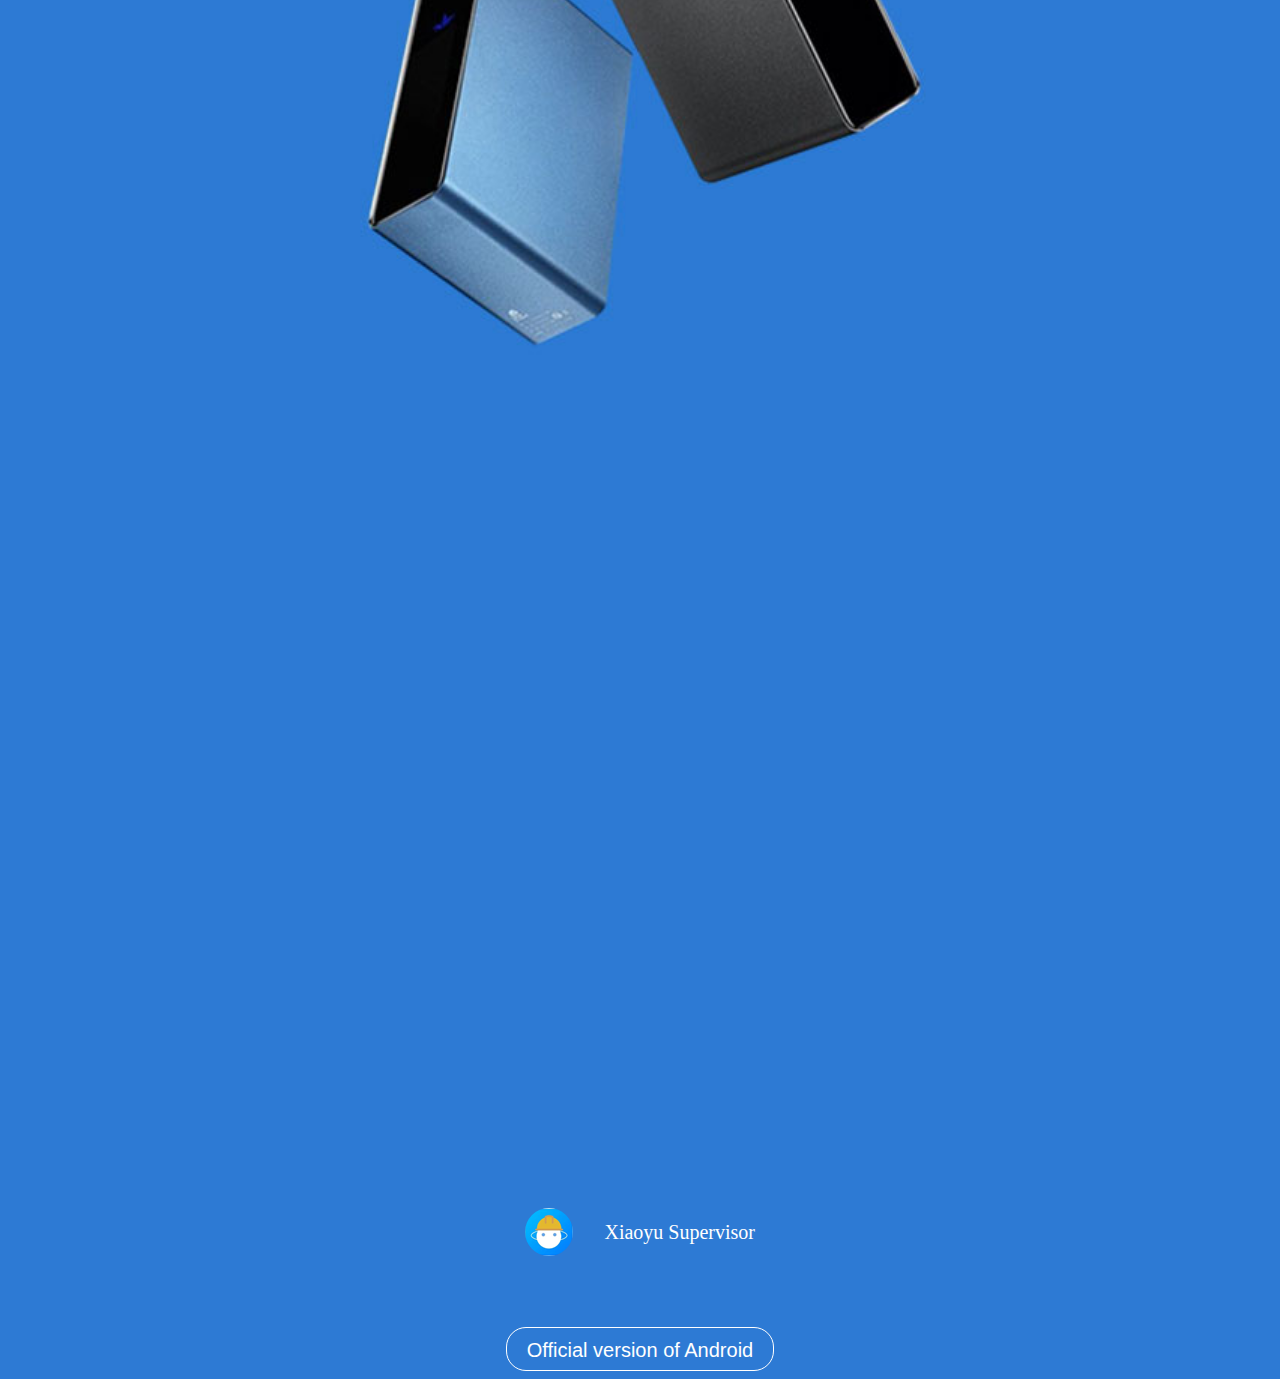
<file: download_android/index.html>
<!DOCTYPE html>
<html lang="en">

<head>
    <meta charset="UTF-8">
    <meta name="viewport" content="width=device-width, initial-scale=1.0">
    <meta http-equiv="X-UA-Compatible" content="ie=edge">
    <title>Document</title>
</head>

<body>

</body>
<script type="text/javascript">
    window.onload = function () {
        var type = navigator.appName
        if (type == "Netscape") {
            var lang = navigator.language
        }
        else {
            var lang = navigator.userLanguage
        }
        //取得浏览器语言的前两个字母
        var lang = lang.substr(0, 2)
        // 英语
        if (lang == "en") {
            window.location.href = "en.html"
        }
        // 中文 - 不分繁体和简体
        else if (lang == "zh") {
             window.location.href="zh.html"
            //  注释掉了上面跳转,不然会陷入无限循环
        }
        // 除上面所列的语言
        else {
            window.location.href = "en.html"
        }
    }
</script>

</html>
</file>
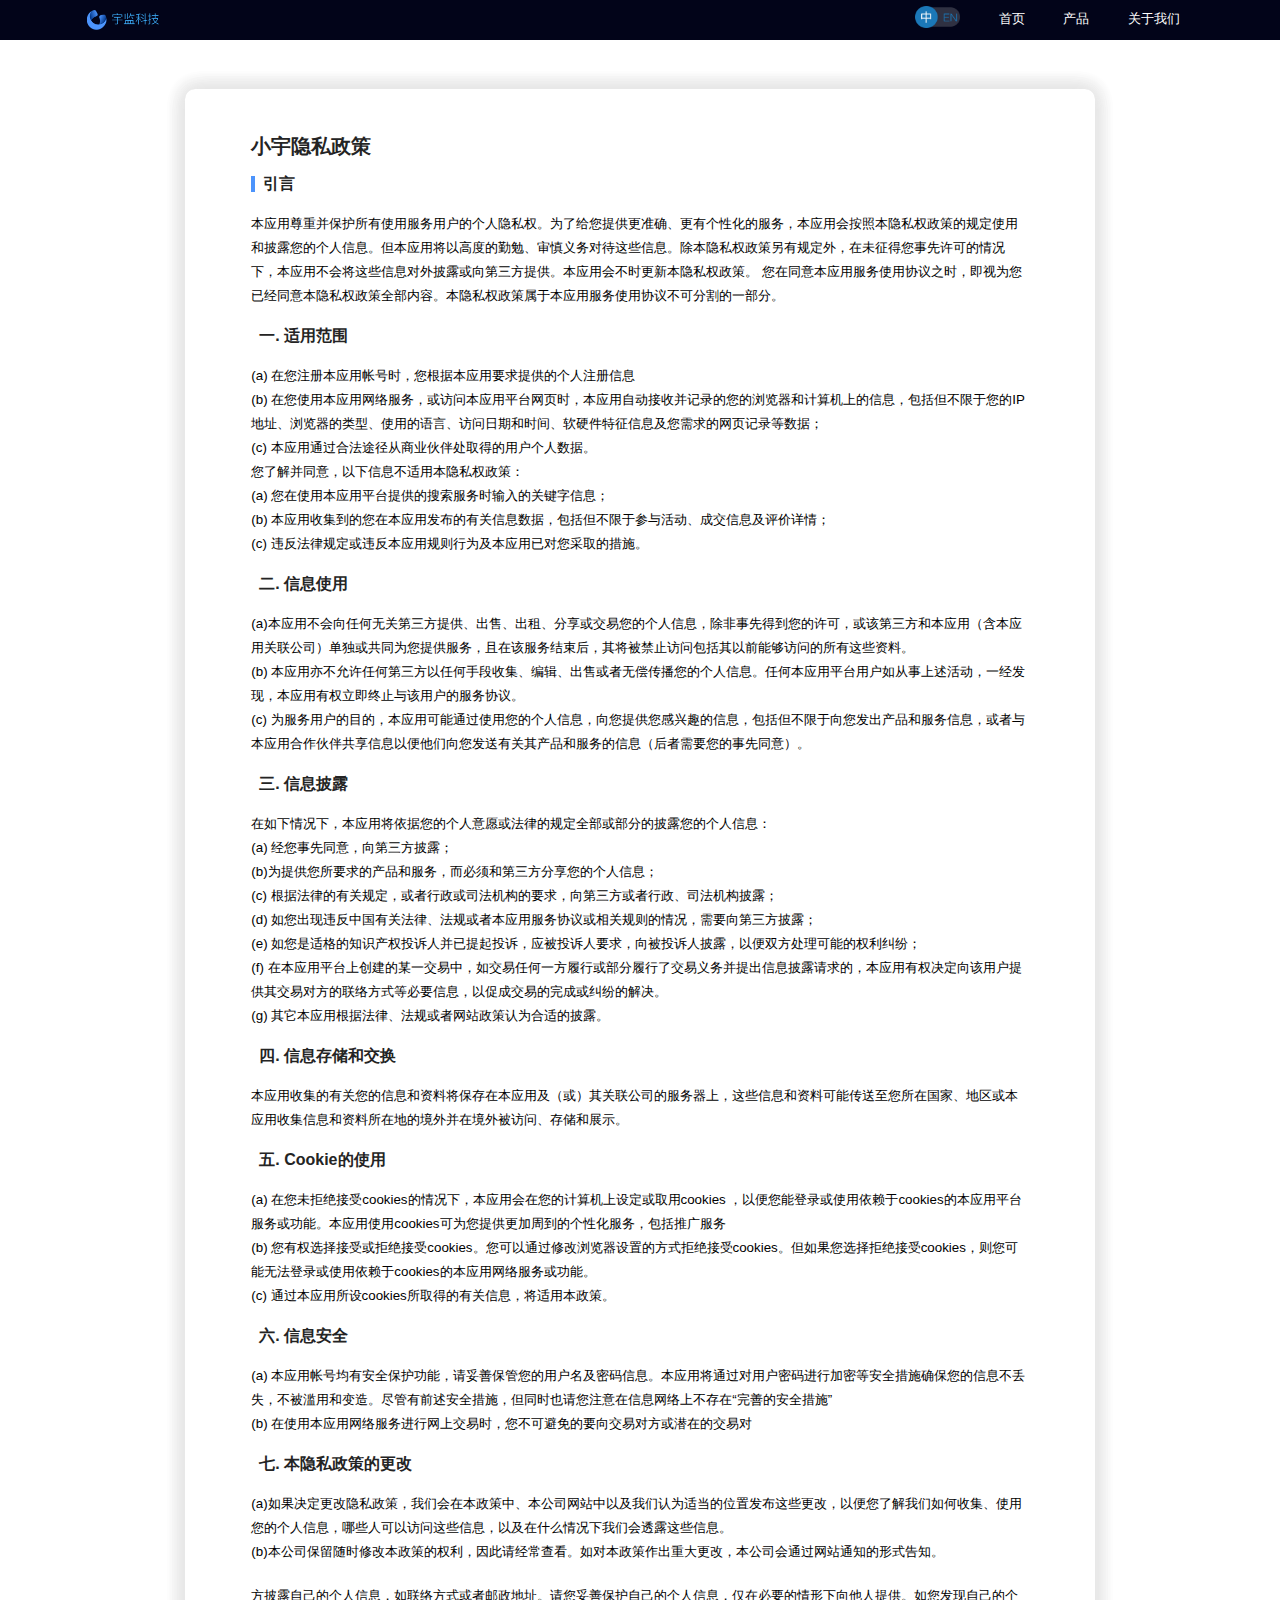
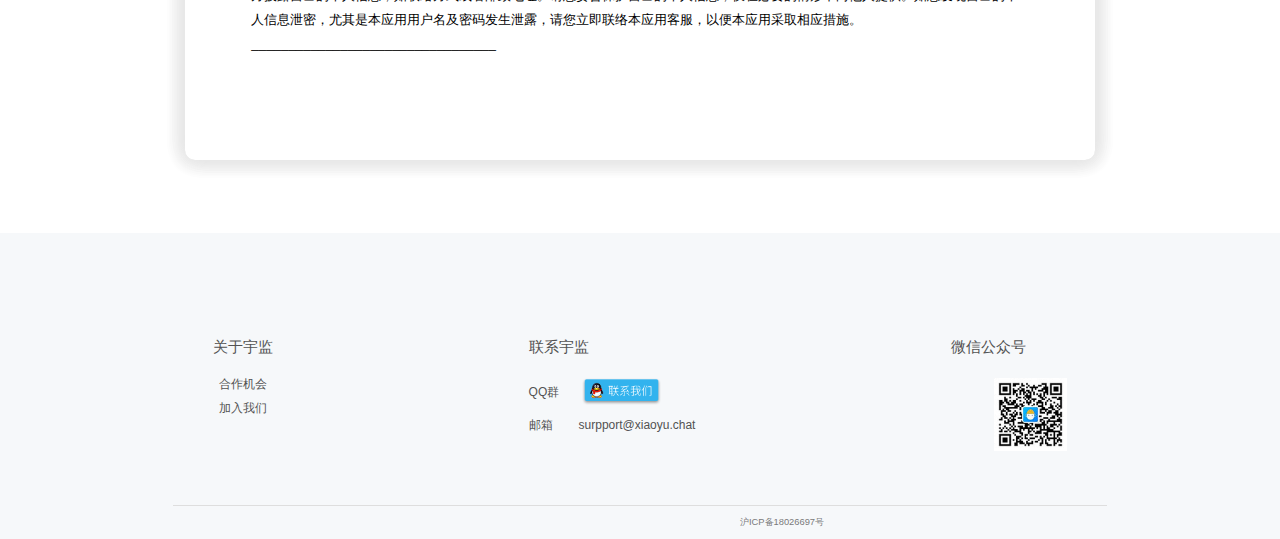
<file: privacy/index.html>
<!DOCTYPE html>
<html lang="en">

<head>
  <meta charset="UTF-8">
  <meta name="viewport" content="width=device-width, initial-scale=1.0">
  <meta http-equiv="X-UA-Compatible" content="ie=edge">
  <link rel="stylesheet" href="css/reset.css">
  <link rel="stylesheet" href="css/common.css">
  <link rel="stylesheet" href="css/detail.css">
  <title>小宇隐私政策</title>
</head>

<body>
  <div class="header_wrap">
    <div class="header">
      <a class="left">
        <img src="logo.png" alt="">
      </a>
      <ul class="middle">
        <li class="language">
          <a class="en" href="index_en.html"><img src="zh.png" alt=""></a>
        </li>
        <li>
          <a href="http://www.xiaoyu.chat/home.html">首页</a>
        </li>
        <li>
          <a href="http://www.xiaoyu.chat/product.html">产品</a>
        </li>
        <li>
          <a href="http://www.xiaoyu.chat/introduce.html">关于我们</a>
        </li>
        <!-- <li class="">
          <a class="list" href="javascript:;">小宇矿机</a>
        </li> -->
      </ul>
      <!-- <div class="right">
        <ul class="loginYet">
          <li class="loginY">
            <a class="usernameAndLogin" href="http://www.xiaoyu.chat/login.html">登录</a>
          </li>
          <li>
            <div class="line"></div>
          </li>
          <li class="loginY">
            <a class="logoutAndRegister" href="http://www.xiaoyu.chat/register.html">注册</a>
          </li>
        </ul>
      </div> -->
    </div>
  </div>
  <div class="content_wrap">
    <div class="detail">
      <p class="title">小宇隐私政策</p>
      <p class="line le">引言</p>
      <p class="con">本应用尊重并保护所有使用服务用户的个人隐私权。为了给您提供更准确、更有个性化的服务，本应用会按照本隐私权政策的规定使用和披露您的个人信息。但本应用将以高度的勤勉、审慎义务对待这些信息。除本隐私权政策另有规定外，在未征得您事先许可的情况下，本应用不会将这些信息对外披露或向第三方提供。本应用会不时更新本隐私权政策。
        您在同意本应用服务使用协议之时，即视为您已经同意本隐私权政策全部内容。本隐私权政策属于本应用服务使用协议不可分割的一部分。</p>
      <p class="line">一. 适用范围</p>
      <p class="con">(a) 在您注册本应用帐号时，您根据本应用要求提供的个人注册信息</p>
      <p class="con">(b)
        在您使用本应用网络服务，或访问本应用平台网页时，本应用自动接收并记录的您的浏览器和计算机上的信息，包括但不限于您的IP地址、浏览器的类型、使用的语言、访问日期和时间、软硬件特征信息及您需求的网页记录等数据；</p>
      <p class="con">(c) 本应用通过合法途径从商业伙伴处取得的用户个人数据。</p>
      <p class="con">您了解并同意，以下信息不适用本隐私权政策：</p>
      <p class="con">(a) 您在使用本应用平台提供的搜索服务时输入的关键字信息；</p>
      <p class="con">(b) 本应用收集到的您在本应用发布的有关信息数据，包括但不限于参与活动、成交信息及评价详情；</p>
      <p class="con">(c) 违反法律规定或违反本应用规则行为及本应用已对您采取的措施。</p>
      <p class="line">二. 信息使用</p>
      <p class="con">(a)本应用不会向任何无关第三方提供、出售、出租、分享或交易您的个人信息，除非事先得到您的许可，或该第三方和本应用（含本应用关联公司）单独或共同为您提供服务，且在该服务结束后，其将被禁止访问包括其以前能够访问的所有这些资料。</p>
      <p class="con">(b) 本应用亦不允许任何第三方以任何手段收集、编辑、出售或者无偿传播您的个人信息。任何本应用平台用户如从事上述活动，一经发现，本应用有权立即终止与该用户的服务协议。</p>
      <p class="con">(c)
        为服务用户的目的，本应用可能通过使用您的个人信息，向您提供您感兴趣的信息，包括但不限于向您发出产品和服务信息，或者与本应用合作伙伴共享信息以便他们向您发送有关其产品和服务的信息（后者需要您的事先同意）。</p>
      <p class="line">三. 信息披露</p>
      <p class="con">在如下情况下，本应用将依据您的个人意愿或法律的规定全部或部分的披露您的个人信息：</p>
      <p class="con">(a) 经您事先同意，向第三方披露；</p>
      <p class="con">(b)为提供您所要求的产品和服务，而必须和第三方分享您的个人信息；</p>
      <p class="con">(c) 根据法律的有关规定，或者行政或司法机构的要求，向第三方或者行政、司法机构披露；</p>
      <p class="con">(d) 如您出现违反中国有关法律、法规或者本应用服务协议或相关规则的情况，需要向第三方披露；</p>
      <p class="con">(e) 如您是适格的知识产权投诉人并已提起投诉，应被投诉人要求，向被投诉人披露，以便双方处理可能的权利纠纷；</p>
      <p class="con">(f) 在本应用平台上创建的某一交易中，如交易任何一方履行或部分履行了交易义务并提出信息披露请求的，本应用有权决定向该用户提供其交易对方的联络方式等必要信息，以促成交易的完成或纠纷的解决。</p>
      <p class="con">(g) 其它本应用根据法律、法规或者网站政策认为合适的披露。</p>
      <p class="line">四. 信息存储和交换</p>
      <p class="con">本应用收集的有关您的信息和资料将保存在本应用及（或）其关联公司的服务器上，这些信息和资料可能传送至您所在国家、地区或本应用收集信息和资料所在地的境外并在境外被访问、存储和展示。</p>
      <p class="line">五. Cookie的使用</p>
      <p class="con">(a) 在您未拒绝接受cookies的情况下，本应用会在您的计算机上设定或取用cookies
        ，以便您能登录或使用依赖于cookies的本应用平台服务或功能。本应用使用cookies可为您提供更加周到的个性化服务，包括推广服务</p>
      <p class="con">(b)
        您有权选择接受或拒绝接受cookies。您可以通过修改浏览器设置的方式拒绝接受cookies。但如果您选择拒绝接受cookies，则您可能无法登录或使用依赖于cookies的本应用网络服务或功能。</p>
      <p class="con">(c) 通过本应用所设cookies所取得的有关信息，将适用本政策。</p>
      <p class="line">六. 信息安全</p>
      <p class="con">(a)
        本应用帐号均有安全保护功能，请妥善保管您的用户名及密码信息。本应用将通过对用户密码进行加密等安全措施确保您的信息不丢失，不被滥用和变造。尽管有前述安全措施，但同时也请您注意在信息网络上不存在“完善的安全措施”</p>
      <p class="con">(b) 在使用本应用网络服务进行网上交易时，您不可避免的要向交易对方或潜在的交易对</p>
      <p class="line">七. 本隐私政策的更改</p>
      <p class="con">(a)如果决定更改隐私政策，我们会在本政策中、本公司网站中以及我们认为适当的位置发布这些更改，以便您了解我们如何收集、使用您的个人信息，哪些人可以访问这些信息，以及在什么情况下我们会透露这些信息。</p>
      <p class="con">(b)本公司保留随时修改本政策的权利，因此请经常查看。如对本政策作出重大更改，本公司会通过网站通知的形式告知。</p>
      <p class="line"> </p>
      <p class="con">方披露自己的个人信息，如联络方式或者邮政地址。请您妥善保护自己的个人信息，仅在必要的情形下向他人提供。如您发现自己的个人信息泄密，尤其是本应用用户名及密码发生泄露，请您立即联络本应用客服，以便本应用采取相应措施。</p>
      <p class="con">_________________________________</p>
    </div>
  </div>
  <div class="footer_wrap">
    <div class="footer">
      <ul class="about">
        <li class="title">关于宇监</li>
        <li><a href="https://jq.qq.com/?_wv=1027&k=55yFqiF">合作机会</a></li>
        <li><a href="https://jq.qq.com/?_wv=1027&k=55yFqiF">加入我们</a></li>
      </ul>
      <ul class="contact">
        <li class="title">联系宇监</li>
        <li class="QQ"><span>QQ群</span> <a href="https://jq.qq.com/?_wv=1027&k=55yFqiF"><img src="contact.png" alt=""></a></li>
        <li><span class="email">邮箱</span> <span>surpport@xiaoyu.chat</span></li>
      </ul>
      <ul class="wechart">
        <li class="title">微信公众号</li>
        <li><img src="code.jpg" alt=""></li>
      </ul>
    </div>
    <div class="icp">
      沪ICP备18026697号
    </div>
  </div>
</body>
<script src="jquery-1.9.1.min.js"></script>
<script>
  $(document).ready(function () {
    var isLoginS = localStorage.getItem("vrbig");

    var whdef = 100 / 1920; // 表示1920的设计图,使用100PX的默认值
    var wH = window.innerHeight; // 当前窗口的高度
    var wW = window.innerWidth; // 当前窗口的宽度
    var rem = wW * whdef; // 以默认比例值乘以当前窗口宽度,得到该宽度下的相应FONT-SIZE值
    $('html').css('font-size', rem + "px");

    $(window).resize(function () {
      wH = window.innerHeight;
      wW = window.innerWidth;
      rem = wW * whdef;
      $('html').css('font-size', rem + "px");
    });


  })
</script>

</html>
</file>
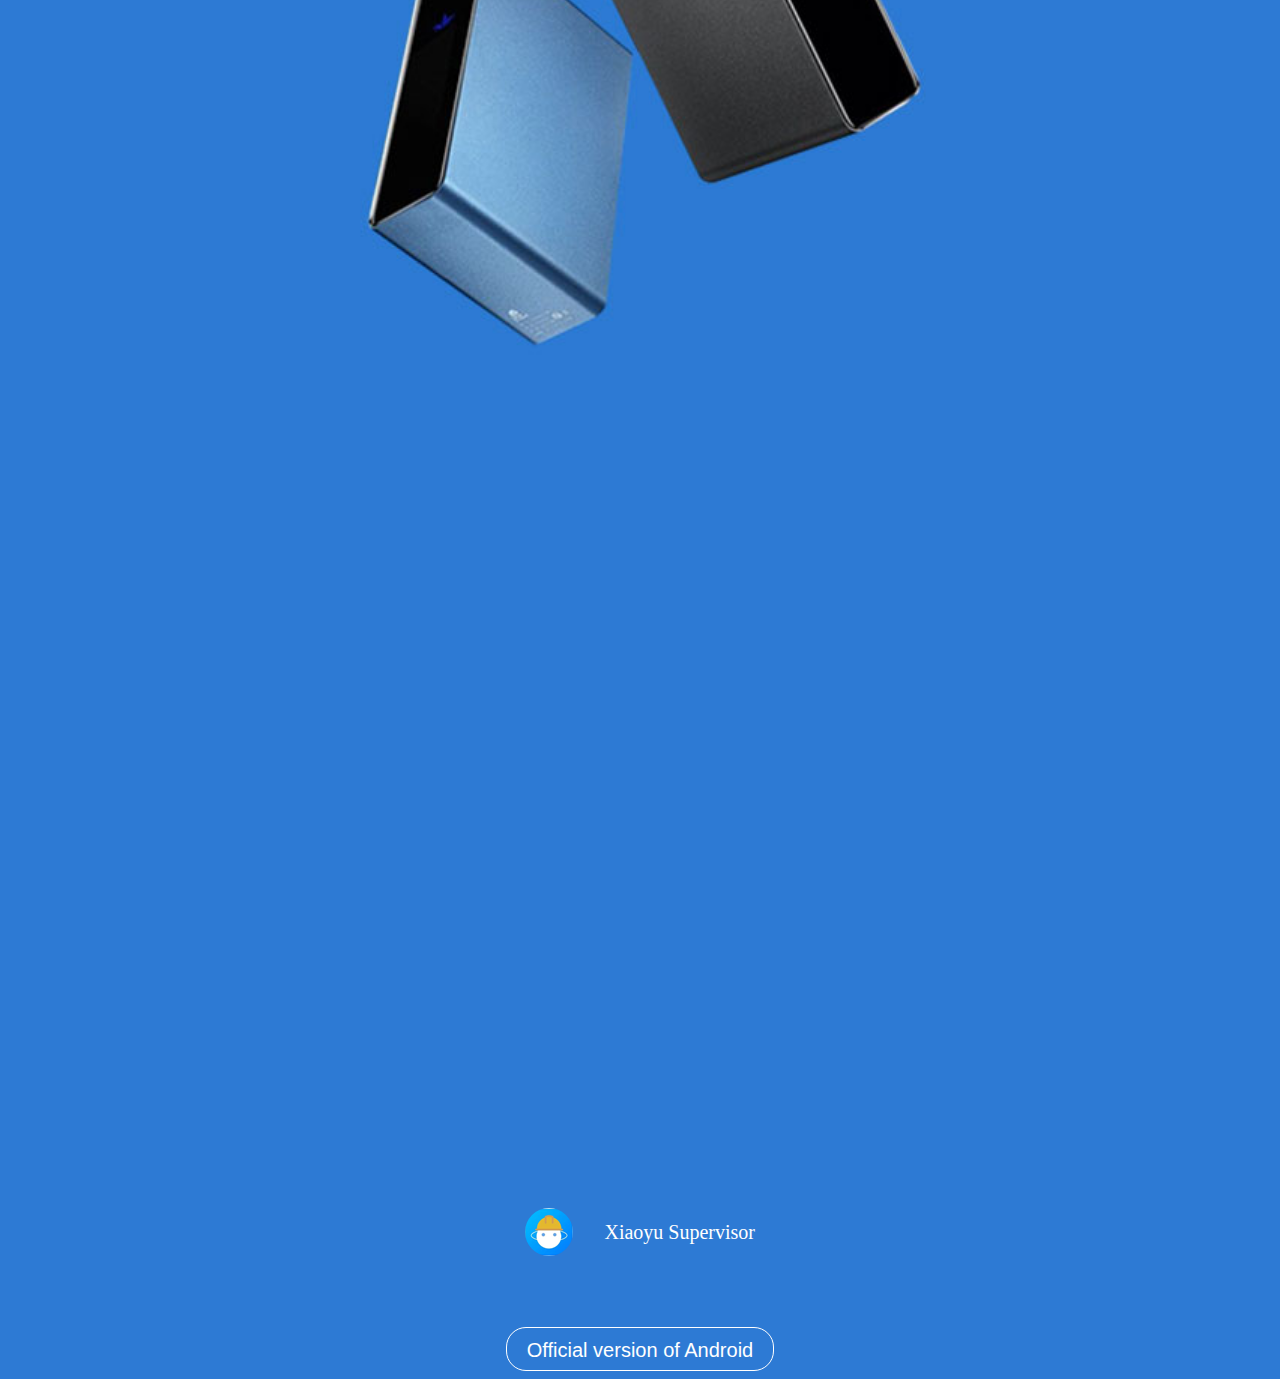
<file: download_android/en.html>
<!DOCTYPE html>
<html lang="en">
<head>
  <meta charset="UTF-8">
  <meta name="viewport" content="width=device-width, initial-scale=1.0, maximum-scale=1.0, minimum-scale=1.0, user-scalable=no" charset="utf-8">
  <meta http-equiv="X-UA-Compatible" content="ie=edge">
  <title>Download</title>
  <style>
    body {
      background-image: url(bg.jpg);
      /* 背景图垂直、水平均居中 */
      background-position: center center;
      /* 背景图不平铺 */
      background-repeat: no-repeat;
      /* 当内容高度大于图片高度时，背景图像的位置相对于viewport固定 */
      background-attachment: fixed;
      /* 让背景图基于容器大小伸缩 */
      background-size: cover;
      position: relative;
    }
    .download {
      margin-left: auto;
      margin-right: auto;
      margin-top: 5%;
      display: block;
      position: relative;
      /* width: 260px; */
      height: 44px;
      z-index: 1001;
      border: 1px solid #fff;
      border-radius: 20px;
      color: #fff;
      font-size: 20px;
      line-height: 44px;
      text-align: center;
      text-decoration: none;
      background: transparent;
      padding: 0px 20px;
      box-sizing: border-box;
    }
    .title {
      margin-top: 95%;
      margin-left: auto;
      margin-right: auto;
      display: block; 
      width: 230px;
      display: flex;
      justify-content: space-between;
      align-items: center;
    }
    .title p {
      color: #fff;
      font-size: 20px;
    }
    .title img {
      width: 48px;
      height: 48px;
      border-radius: 50%;
    }
  </style>
</head>
<body>
  <div class="title">
    <img src="logo.png" alt="">
    <p>Xiaoyu Supervisor</p>
  </div>
  <button type="submit" class="download" onclick="location='http://static.vrbig.com/test/Xiaoyu_V1.0.13_cnRelease.apk'">Official version of Android</button>
</body>
</html>
</file>
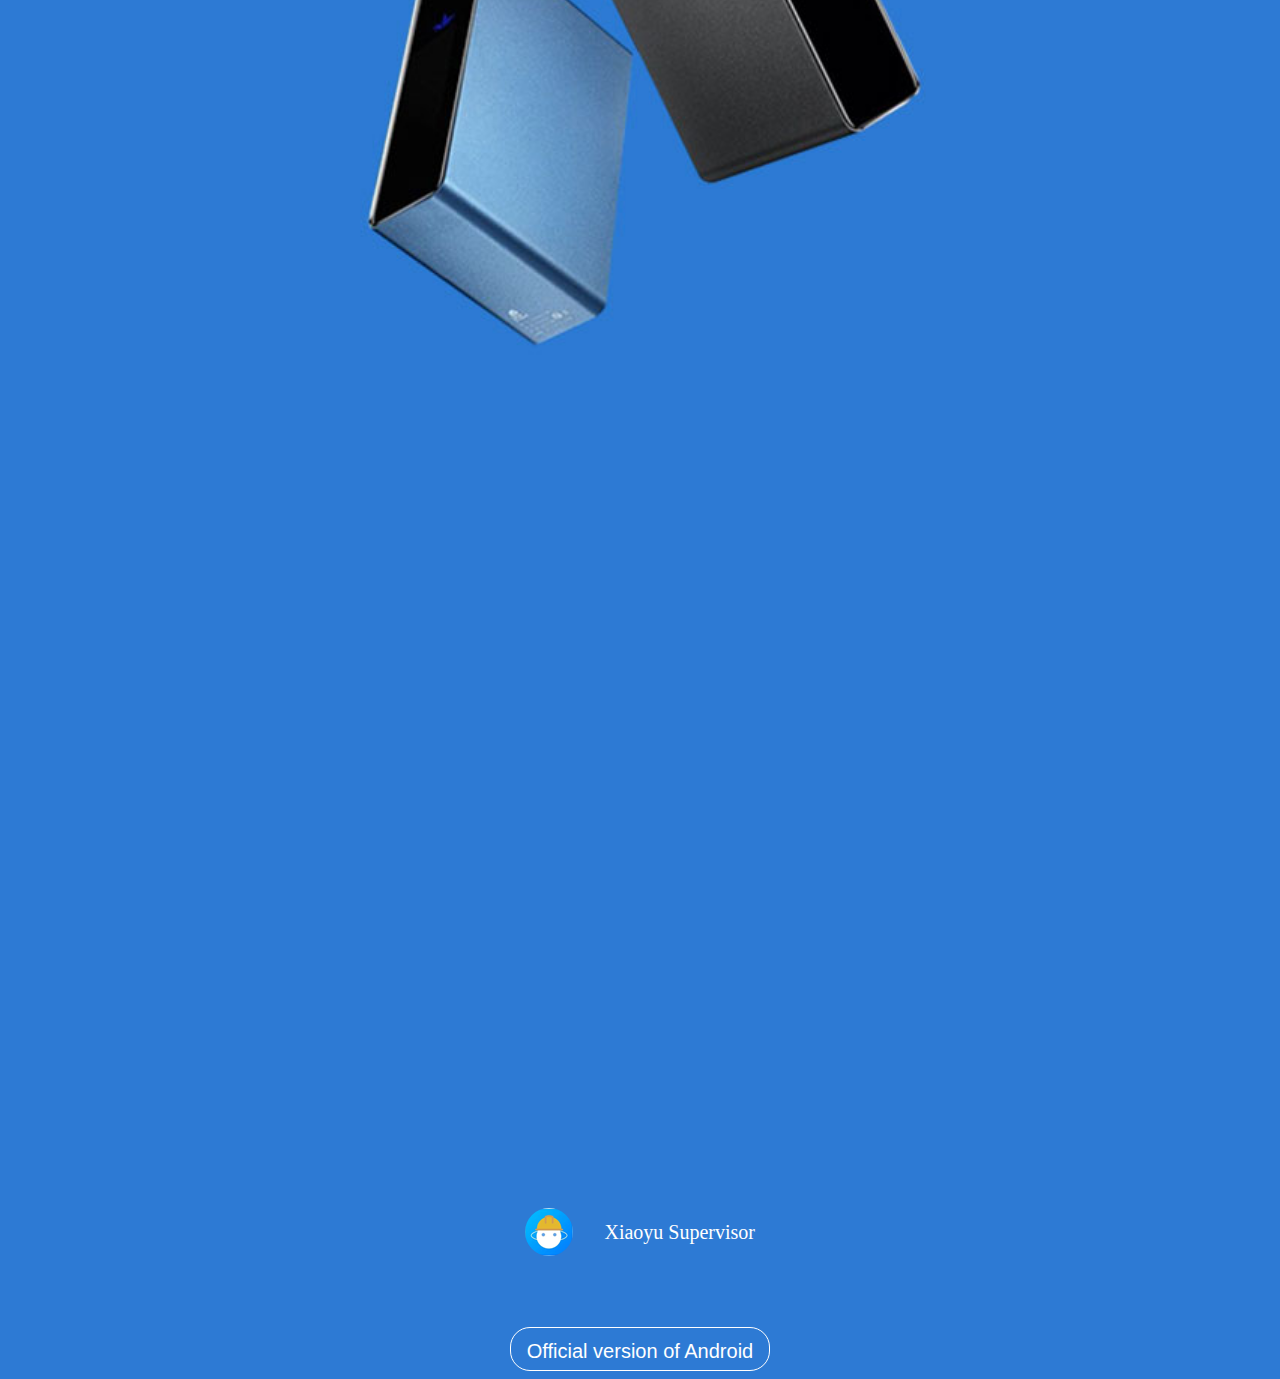
<file: download_android/index_en.html>
<!DOCTYPE html>
<html lang="en">
<head>
  <meta charset="UTF-8">
  <meta name="viewport" content="width=device-width, initial-scale=1.0, maximum-scale=1.0, minimum-scale=1.0, user-scalable=no" charset="utf-8">
  <meta http-equiv="X-UA-Compatible" content="ie=edge">
  <title>Download</title>
  <style>
    body {
      background-image: url(bg.jpg);
      /* 背景图垂直、水平均居中 */
      background-position: center center;
      /* 背景图不平铺 */
      background-repeat: no-repeat;
      /* 当内容高度大于图片高度时，背景图像的位置相对于viewport固定 */
      background-attachment: fixed;
      /* 让背景图基于容器大小伸缩 */
      background-size: cover;
      position: relative;
    }
    .download {
      margin-left: auto;
      margin-right: auto;
      margin-top: 5%;
      display: block;
      position: relative;
      width: 260px;
      height: 44px;
      z-index: 1001;
      border: 1px solid #fff;
      border-radius: 20px;
      color: #fff;
      font-size: 20px;
      line-height: 44px;
      text-align: center;
      text-decoration: none;
      background: transparent;
    }
    .title {
      margin-top: 95%;
      margin-left: auto;
      margin-right: auto;
      display: block; 
      width: 230px;
      display: flex;
      justify-content: space-between;
      align-items: center;
    }
    .title p {
      color: #fff;
      font-size: 20px;
    }
    .title img {
      width: 48px;
      height: 48px;
      border-radius: 50%;
    }
  </style>
</head>
<body>
  <div class="title">
    <img src="logo.png" alt="">
    <p>Xiaoyu Supervisor</p>
  </div>
  <button type="submit" class="download" onclick="location='http://static.vrbig.com/test/Xiaoyu_V1.0.12_cnRelease.apk'">Official version of Android</button>
</body>
</html>
</file>
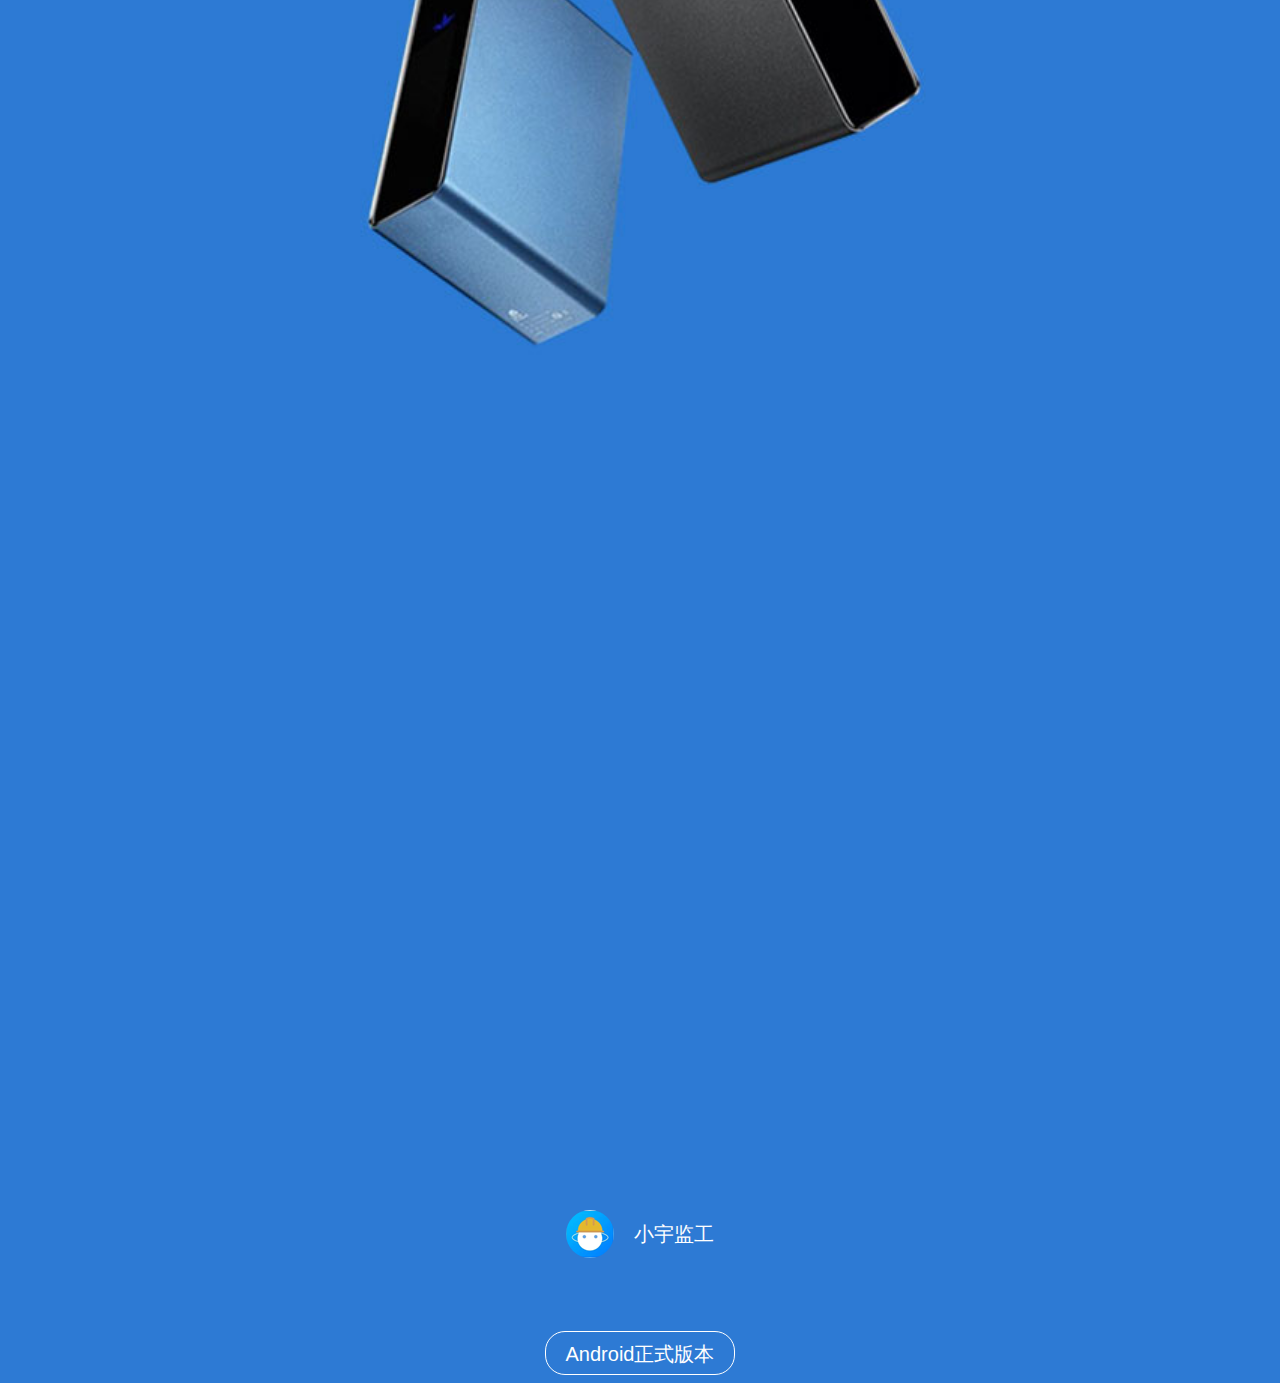
<file: download_android/zh.html>
<!DOCTYPE html>
<html lang="en">
<head>
  <meta charset="UTF-8">
  <meta name="viewport" content="width=device-width, initial-scale=1.0, maximum-scale=1.0, minimum-scale=1.0, user-scalable=no" charset="utf-8">
  <meta http-equiv="X-UA-Compatible" content="ie=edge">
  <title>下载</title>
  <style>
    body {
      background-image: url(bg.jpg);
      /* 背景图垂直、水平均居中 */
      background-position: center center;
      /* 背景图不平铺 */
      background-repeat: no-repeat;
      /* 当内容高度大于图片高度时，背景图像的位置相对于viewport固定 */
      background-attachment: fixed;
      /* 让背景图基于容器大小伸缩 */
      background-size: cover;
      position: relative;
    }
    .download {
      margin-left: auto;
      margin-right: auto;
      margin-top: 5%;
      display: block;
      position: relative;
      /* width: 209px; */
      height: 44px;
      z-index: 1001;
      border: 1px solid #fff;
      border-radius: 20px;
      color: #fff;
      font-size: 20px;
      line-height: 44px;
      text-align: center;
      text-decoration: none;
      background: transparent;
      padding: 0px 20px;
      box-sizing: border-box;
    }
    .title {
      margin-top: 95%;
      margin-left: auto;
      margin-right: auto;
      display: block; 
      width: 148px;
      display: flex;
      justify-content: space-between;
      align-items: center;
    }
    .title p {
      color: #fff;
      font-size: 20px;
    }
    .title img {
      width: 48px;
      height: 48px;
      border-radius: 50%;
    }
  </style>
</head>
<body>
  <div class="title">
    <img src="logo.png" alt="">
    <p>小宇监工</p>
  </div>
  <button type="submit" class="download" onclick="location='http://static.vrbig.com/test/Xiaoyu_V1.0.13_cnRelease.apk'">Android正式版本</button>
</body>
</html>
</file>
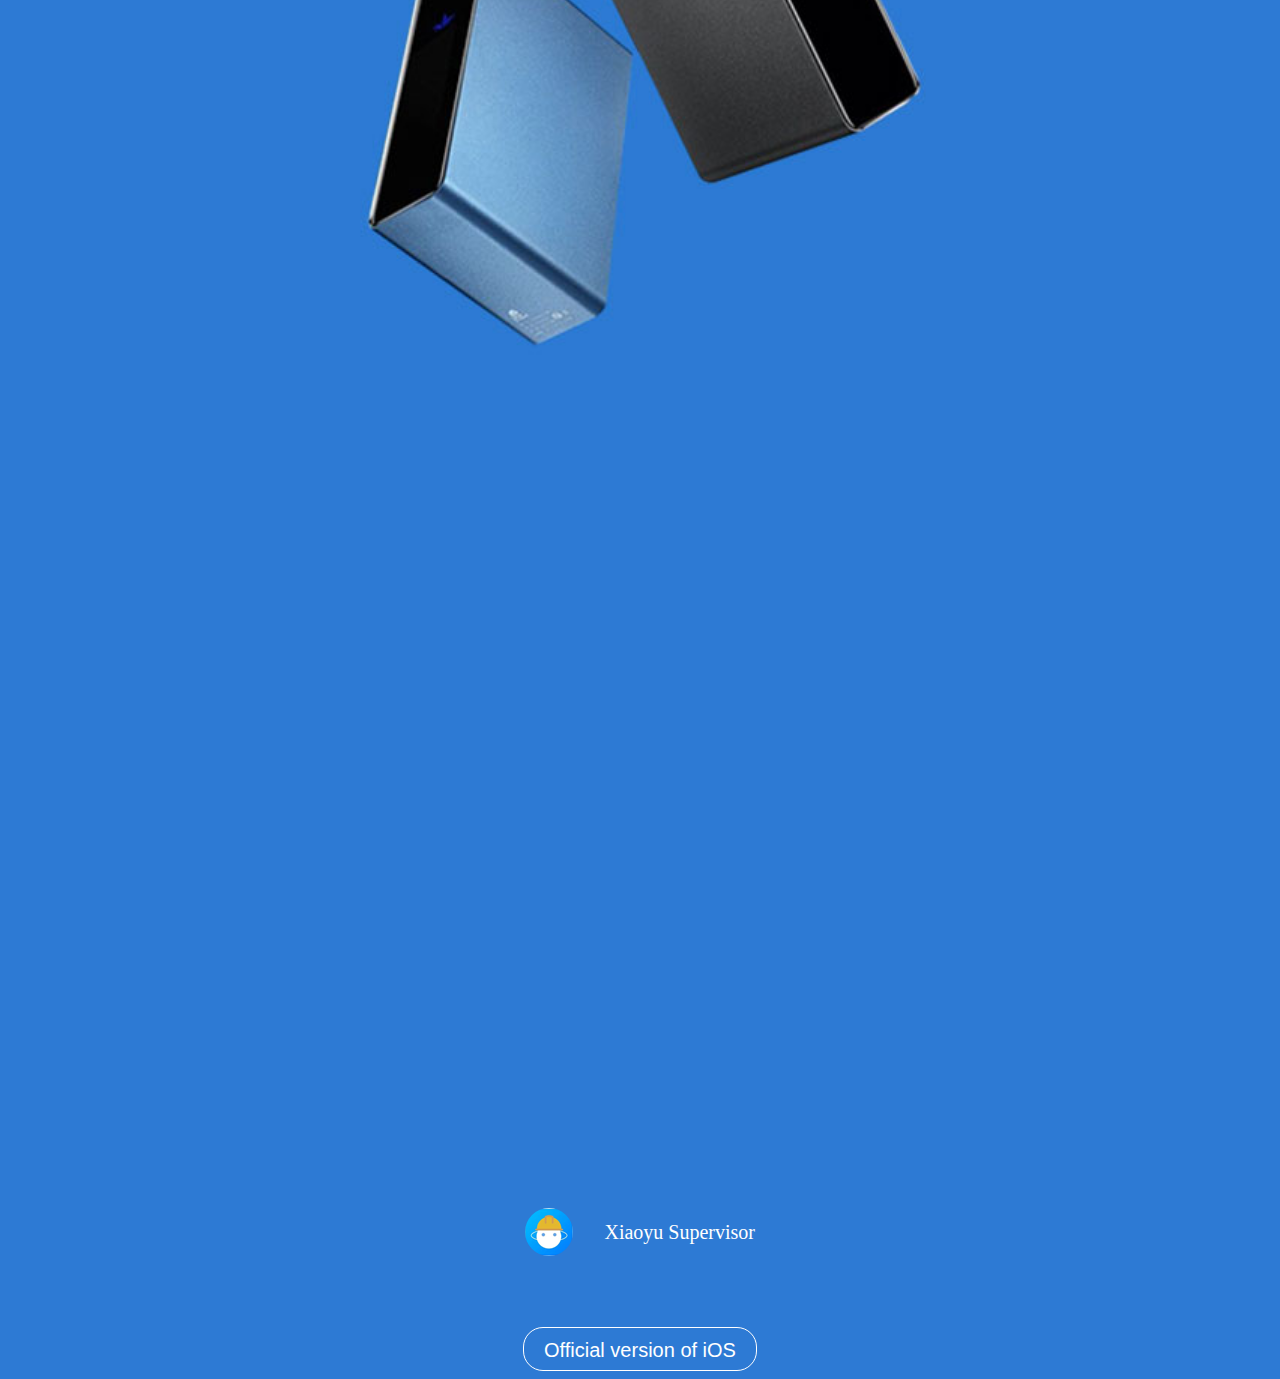
<file: download_ios/en.html>
<!DOCTYPE html>
<html lang="en">
<head>
  <meta charset="UTF-8">
  <meta name="viewport" content="width=device-width, initial-scale=1.0, maximum-scale=1.0, minimum-scale=1.0, user-scalable=no" charset="utf-8">
  <meta http-equiv="X-UA-Compatible" content="ie=edge">
  <title>Download</title>
  <style>
    body {
      background-image: url(bg.jpg);
      /* 背景图垂直、水平均居中 */
      background-position: center center;
      /* 背景图不平铺 */
      background-repeat: no-repeat;
      /* 当内容高度大于图片高度时，背景图像的位置相对于viewport固定 */
      background-attachment: fixed;
      /* 让背景图基于容器大小伸缩 */
      background-size: cover;
      position: relative;
    }
    .download {
      margin-left: auto;
      margin-right: auto;
      margin-top: 5%;
      display: block;
      position: relative;
      /* width: 209px; */
      height: 44px;
      z-index: 1001;
      border: 1px solid #fff;
      border-radius: 20px;
      color: #fff;
      font-size: 20px;
      line-height: 44px;
      text-align: center;
      text-decoration: none;
      background: transparent;
      padding: 0px 20px;
      box-sizing: border-box;
    }
    .title {
      margin-top: 95%;
      margin-left: auto;
      margin-right: auto;
      display: block; 
      width: 230px;
      display: flex;
      justify-content: space-between;
      align-items: center;
    }
    .title p {
      color: #fff;
      font-size: 20px;
    }
    .title img {
      width: 48px;
      height: 48px;
      border-radius: 50%;
    }
  </style>
</head>
<body>
  <div class="title">
    <img src="logo.png" alt="">
    <p>Xiaoyu Supervisor</p>
  </div>
  <button type="submit" class="download" onclick="location='itms-services://?action=download-manifest&url=https://api.vrbig.com/assets/img/ios/xiaoyu.plist'">Official version of iOS</button>
</body>
</html>
</file>
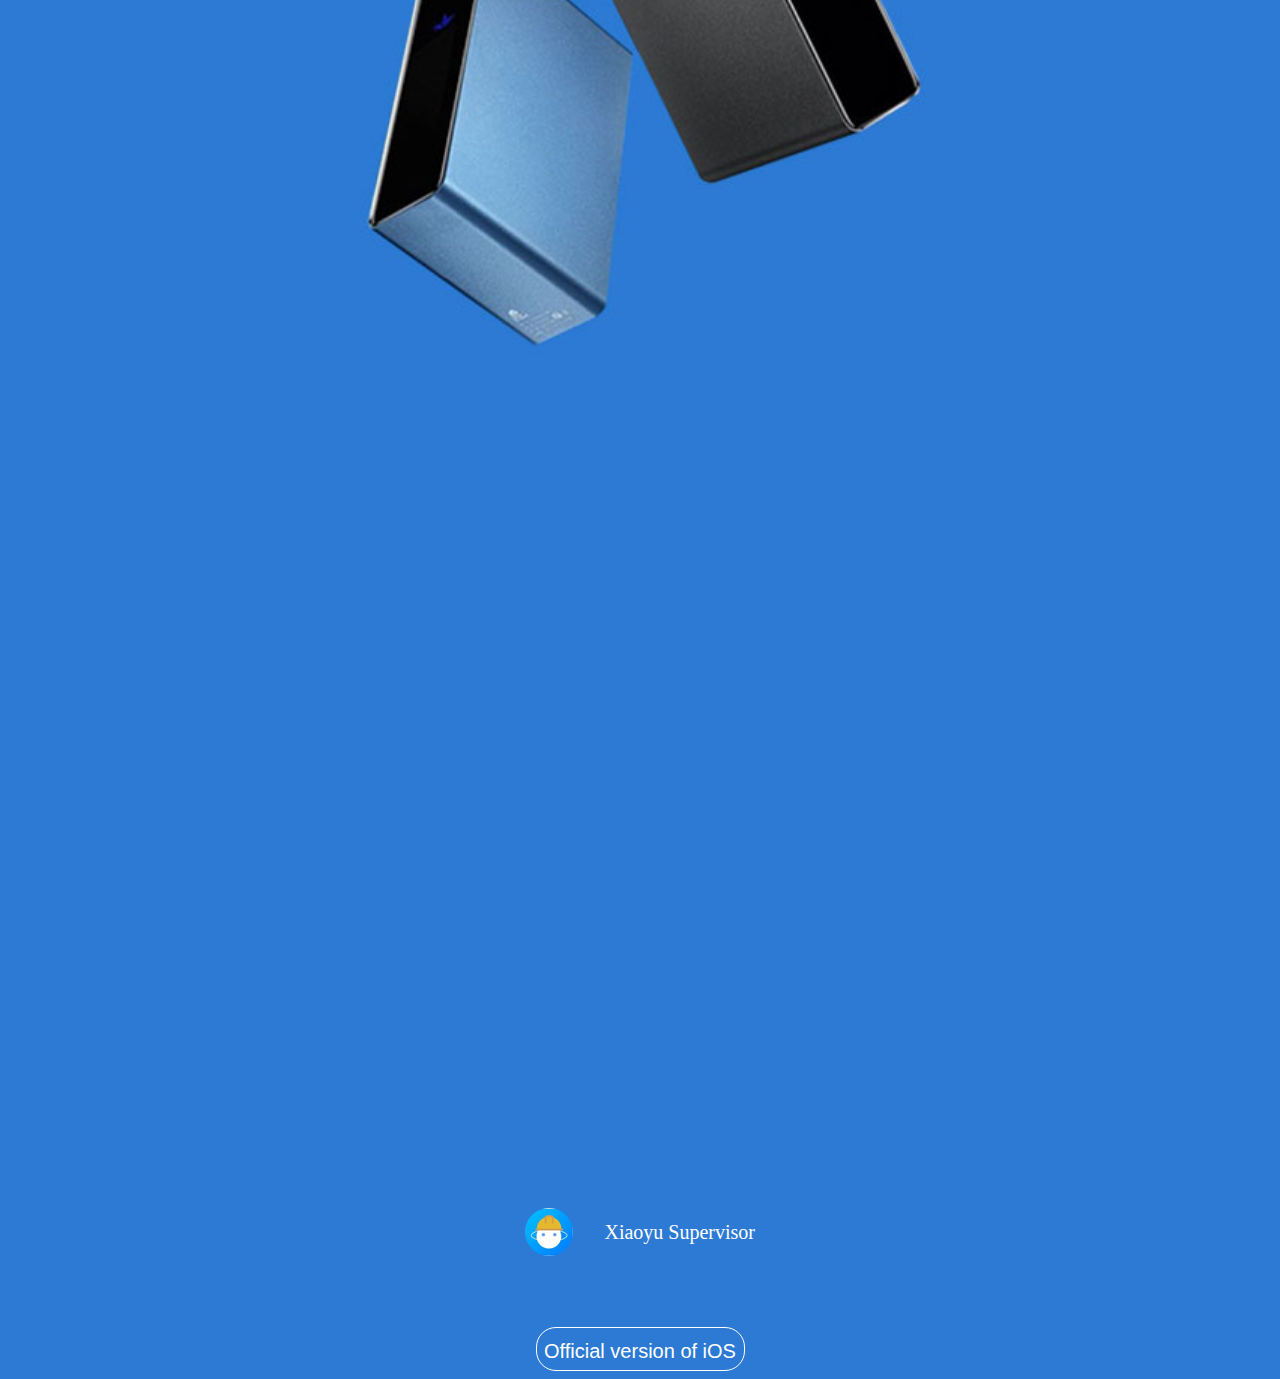
<file: download_ios/index_en.html>
<!DOCTYPE html>
<html lang="en">
<head>
  <meta charset="UTF-8">
  <meta name="viewport" content="width=device-width, initial-scale=1.0, maximum-scale=1.0, minimum-scale=1.0, user-scalable=no" charset="utf-8">
  <meta http-equiv="X-UA-Compatible" content="ie=edge">
  <title>Download</title>
  <style>
    body {
      background-image: url(bg.jpg);
      /* 背景图垂直、水平均居中 */
      background-position: center center;
      /* 背景图不平铺 */
      background-repeat: no-repeat;
      /* 当内容高度大于图片高度时，背景图像的位置相对于viewport固定 */
      background-attachment: fixed;
      /* 让背景图基于容器大小伸缩 */
      background-size: cover;
      position: relative;
    }
    .download {
      margin-left: auto;
      margin-right: auto;
      margin-top: 5%;
      display: block;
      position: relative;
      width: 209px;
      height: 44px;
      z-index: 1001;
      border: 1px solid #fff;
      border-radius: 20px;
      color: #fff;
      font-size: 20px;
      line-height: 44px;
      text-align: center;
      text-decoration: none;
      background: transparent;
    }
    .title {
      margin-top: 95%;
      margin-left: auto;
      margin-right: auto;
      display: block; 
      width: 230px;
      display: flex;
      justify-content: space-between;
      align-items: center;
    }
    .title p {
      color: #fff;
      font-size: 20px;
    }
    .title img {
      width: 48px;
      height: 48px;
      border-radius: 50%;
    }
  </style>
</head>
<body>
  <div class="title">
    <img src="logo.png" alt="">
    <p>Xiaoyu Supervisor</p>
  </div>
  <button type="submit" class="download" onclick="location='itms-services://?action=download-manifest&url=https://api.vrbig.com/assets/img/ios/xiaoyu.plist'">Official version of iOS</button>
</body>
</html>
</file>
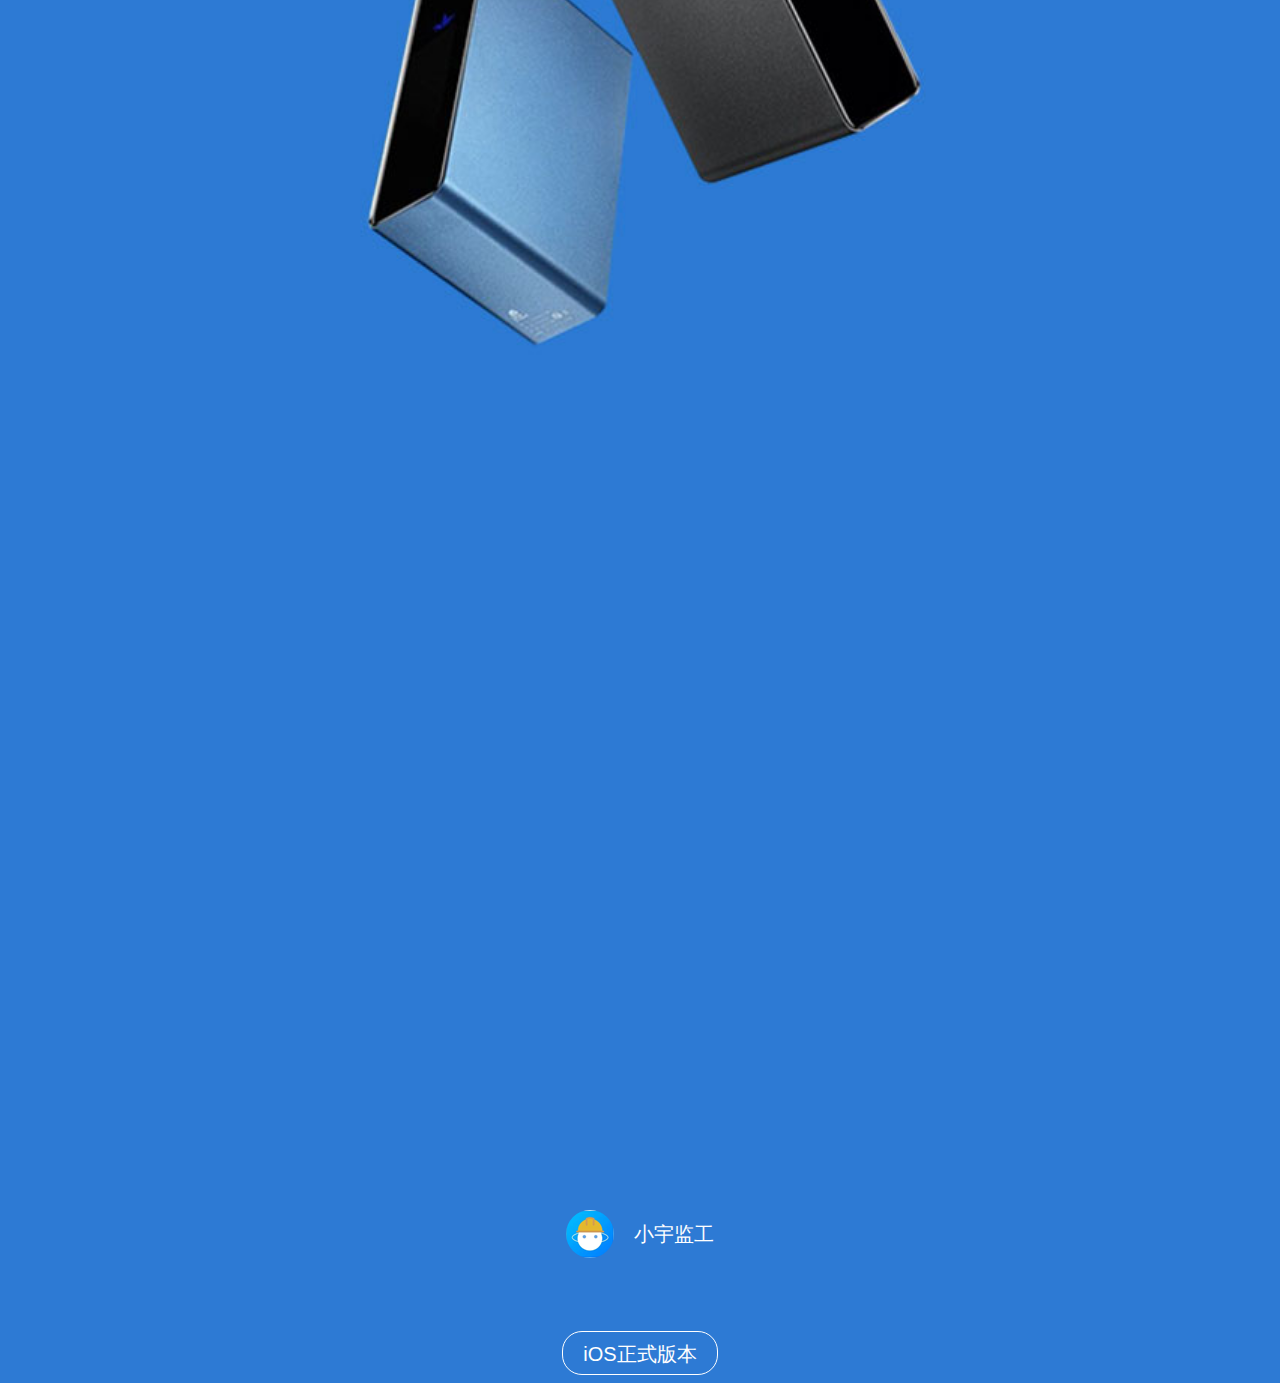
<file: download_ios/zh.html>
<!DOCTYPE html>
<html lang="en">
<head>
  <meta charset="UTF-8">
  <meta name="viewport" content="width=device-width, initial-scale=1.0, maximum-scale=1.0, minimum-scale=1.0, user-scalable=no" charset="utf-8">
  <meta http-equiv="X-UA-Compatible" content="ie=edge">
  <title>下载</title>
  <style>
    body {
      background-image: url(bg.jpg);
      /* 背景图垂直、水平均居中 */
      background-position: center center;
      /* 背景图不平铺 */
      background-repeat: no-repeat;
      /* 当内容高度大于图片高度时，背景图像的位置相对于viewport固定 */
      background-attachment: fixed;
      /* 让背景图基于容器大小伸缩 */
      background-size: cover;
      position: relative;
    }
    .download {
      margin-left: auto;
      margin-right: auto;
      margin-top: 5%;
      display: block;
      position: relative;
      /* width: 209px; */
      height: 44px;
      z-index: 1001;
      border: 1px solid #fff;
      border-radius: 20px;
      color: #fff;
      font-size: 20px;
      line-height: 44px;
      text-align: center;
      text-decoration: none;
      background: transparent;
      padding: 0px 20px;
      box-sizing: border-box;
    }
    .title {
      margin-top: 95%;
      margin-left: auto;
      margin-right: auto;
      display: block; 
      width: 148px;
      display: flex;
      justify-content: space-between;
      align-items: center;
    }
    .title p {
      color: #fff;
      font-size: 20px;
    }
    .title img {
      width: 48px;
      height: 48px;
      border-radius: 50%;
    }
  </style>
</head>
<body>
  <div class="title">
    <img src="logo.png" alt="">
    <p>小宇监工</p>
  </div>
  <button type="submit" class="download" onclick="location='itms-services://?action=download-manifest&url=https://api.vrbig.com/assets/img/ios/xiaoyu.plist'">iOS正式版本</button>
</body>
</html>
</file>
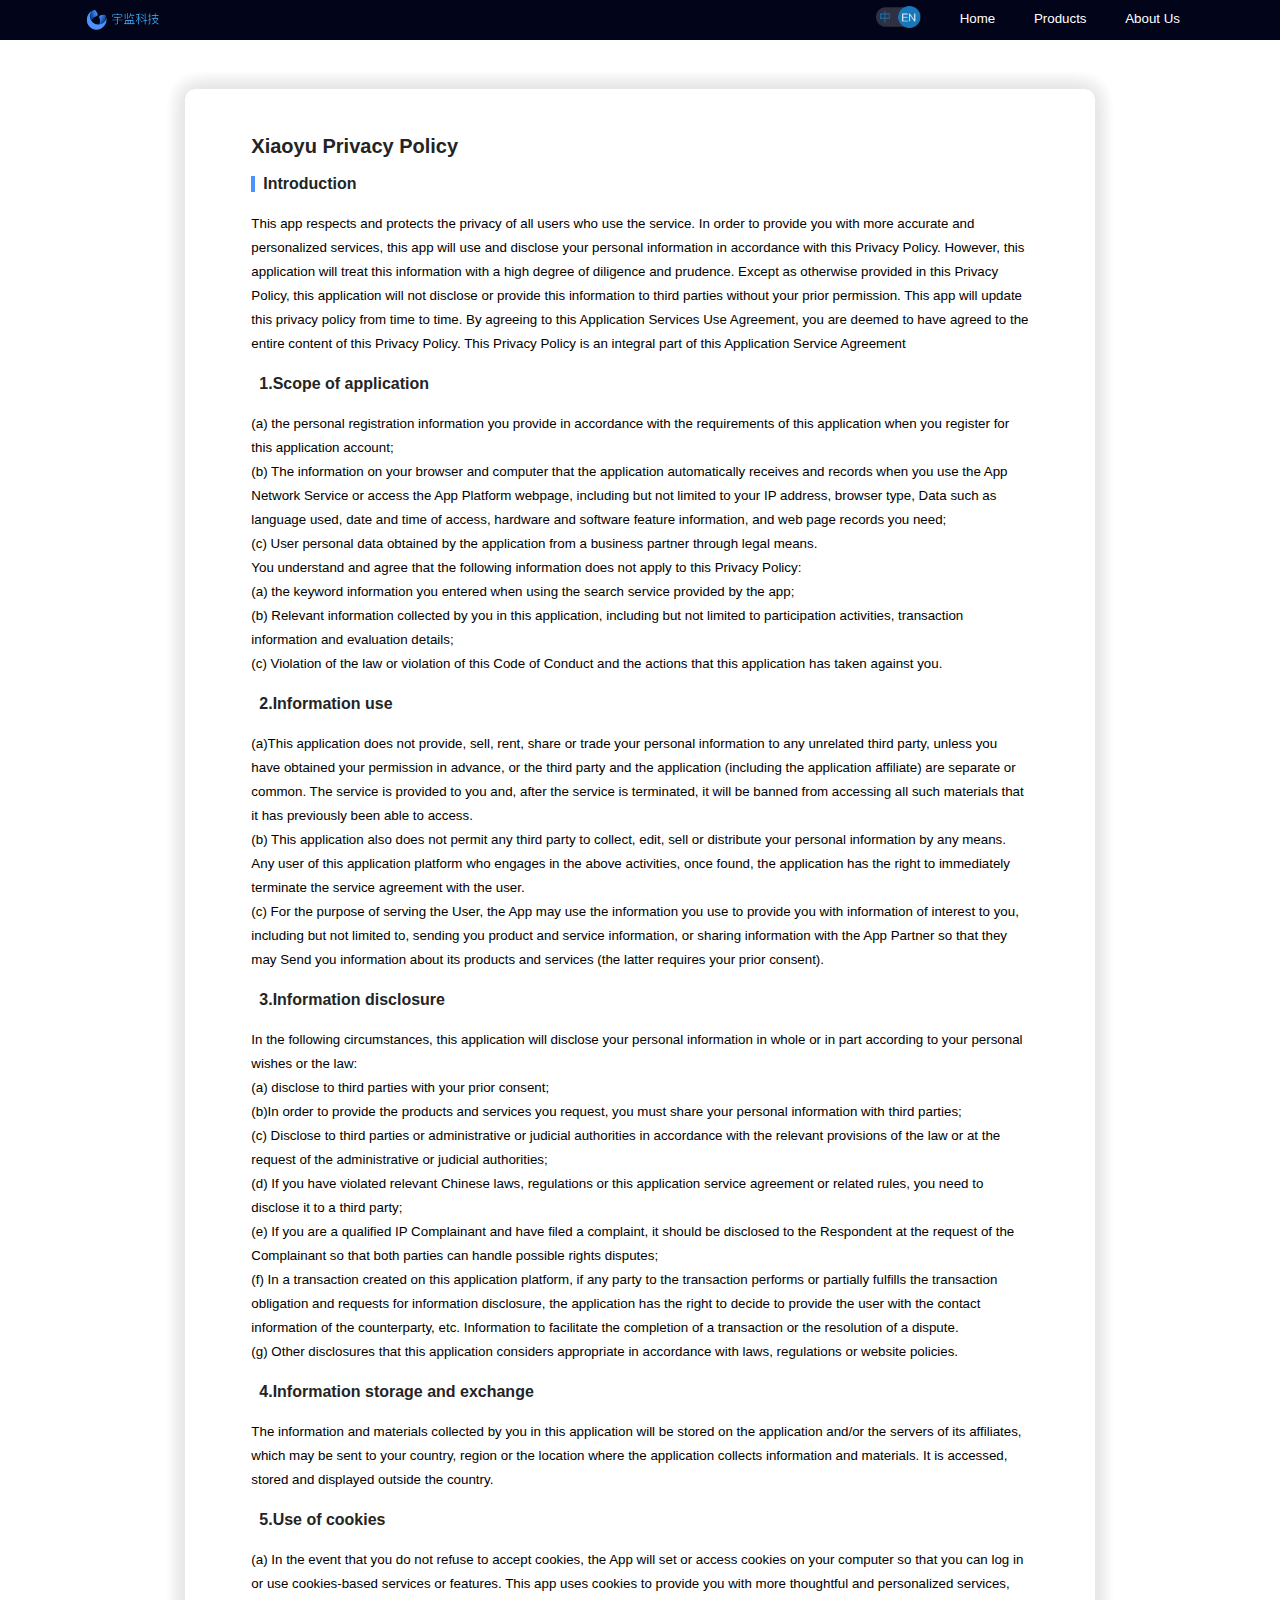
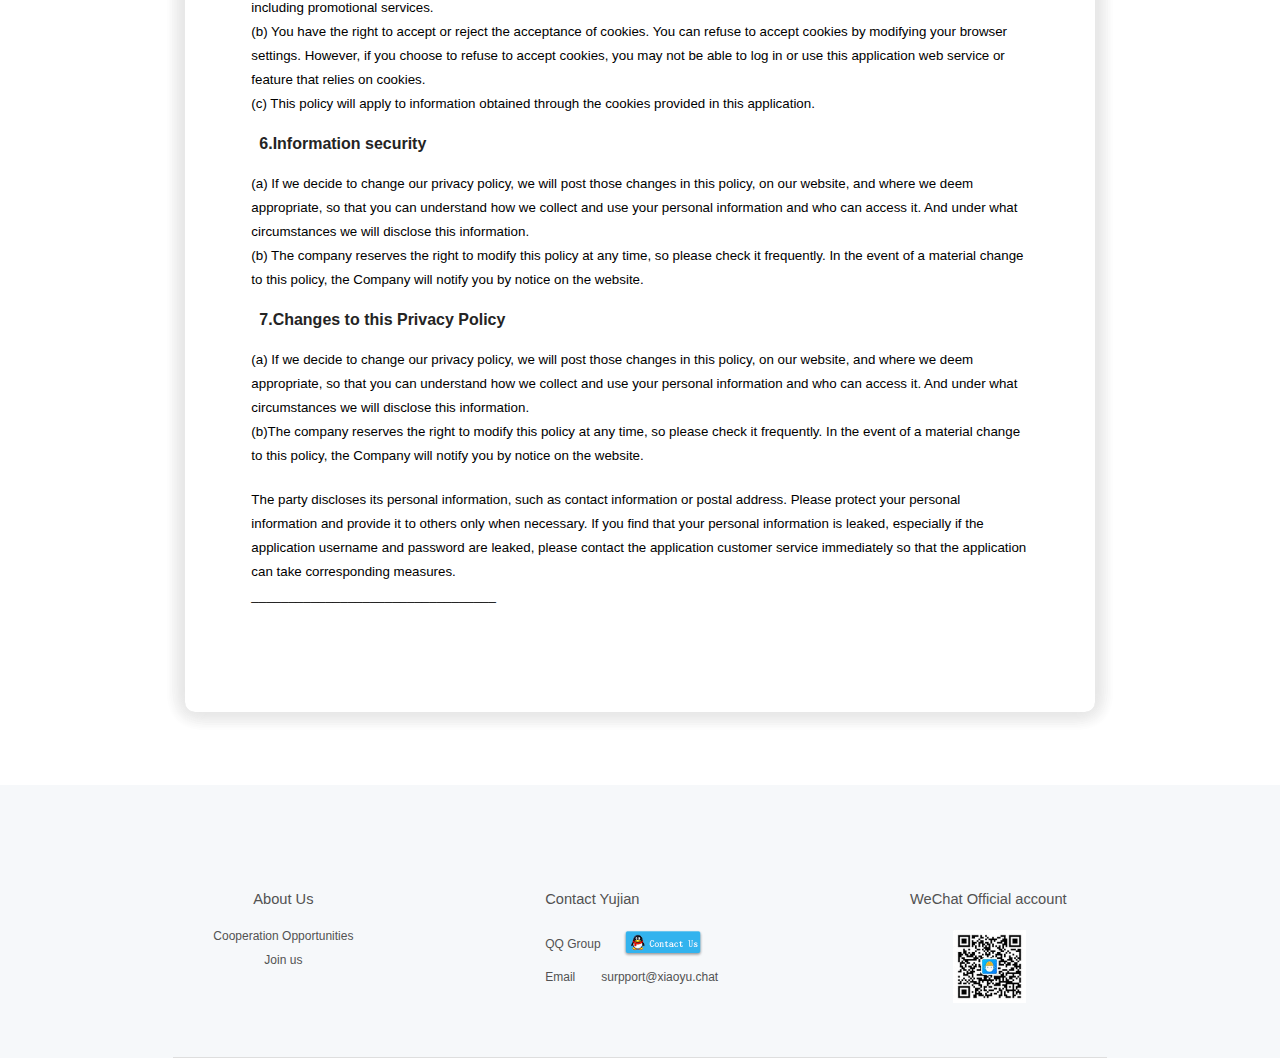
<file: privacy/home.html>
<!DOCTYPE html>
<html lang="en">
<head>
    <meta charset="UTF-8">
    <meta name="viewport" content="width=device-width, initial-scale=1.0">
    <meta http-equiv="X-UA-Compatible" content="ie=edge">
    <title>Document</title>
</head>
<body>
    
</body>
<script src="jquery-1.9.1.min.js"></script>
<script>
  $(document).ready(function () {
    var type = navigator.appName
    if (type == "Netscape") {
      var lang = navigator.language
    }
    else {
      var lang = navigator.userLanguage
    }
    //取得浏览器语言的前两个字母
    var lang = lang.substr(0, 2)
    // 英语
    if (lang == "en") {
      window.location.href = "index_en.html"
    }
    // 中文 - 不分繁体和简体
    else if (lang == "zh") {
       window.location.href="index.html"
    }
    // 除上面所列的语言
    else {
      window.location.href = "index_en.html"
    }


  })
</script>
</html>
</file>
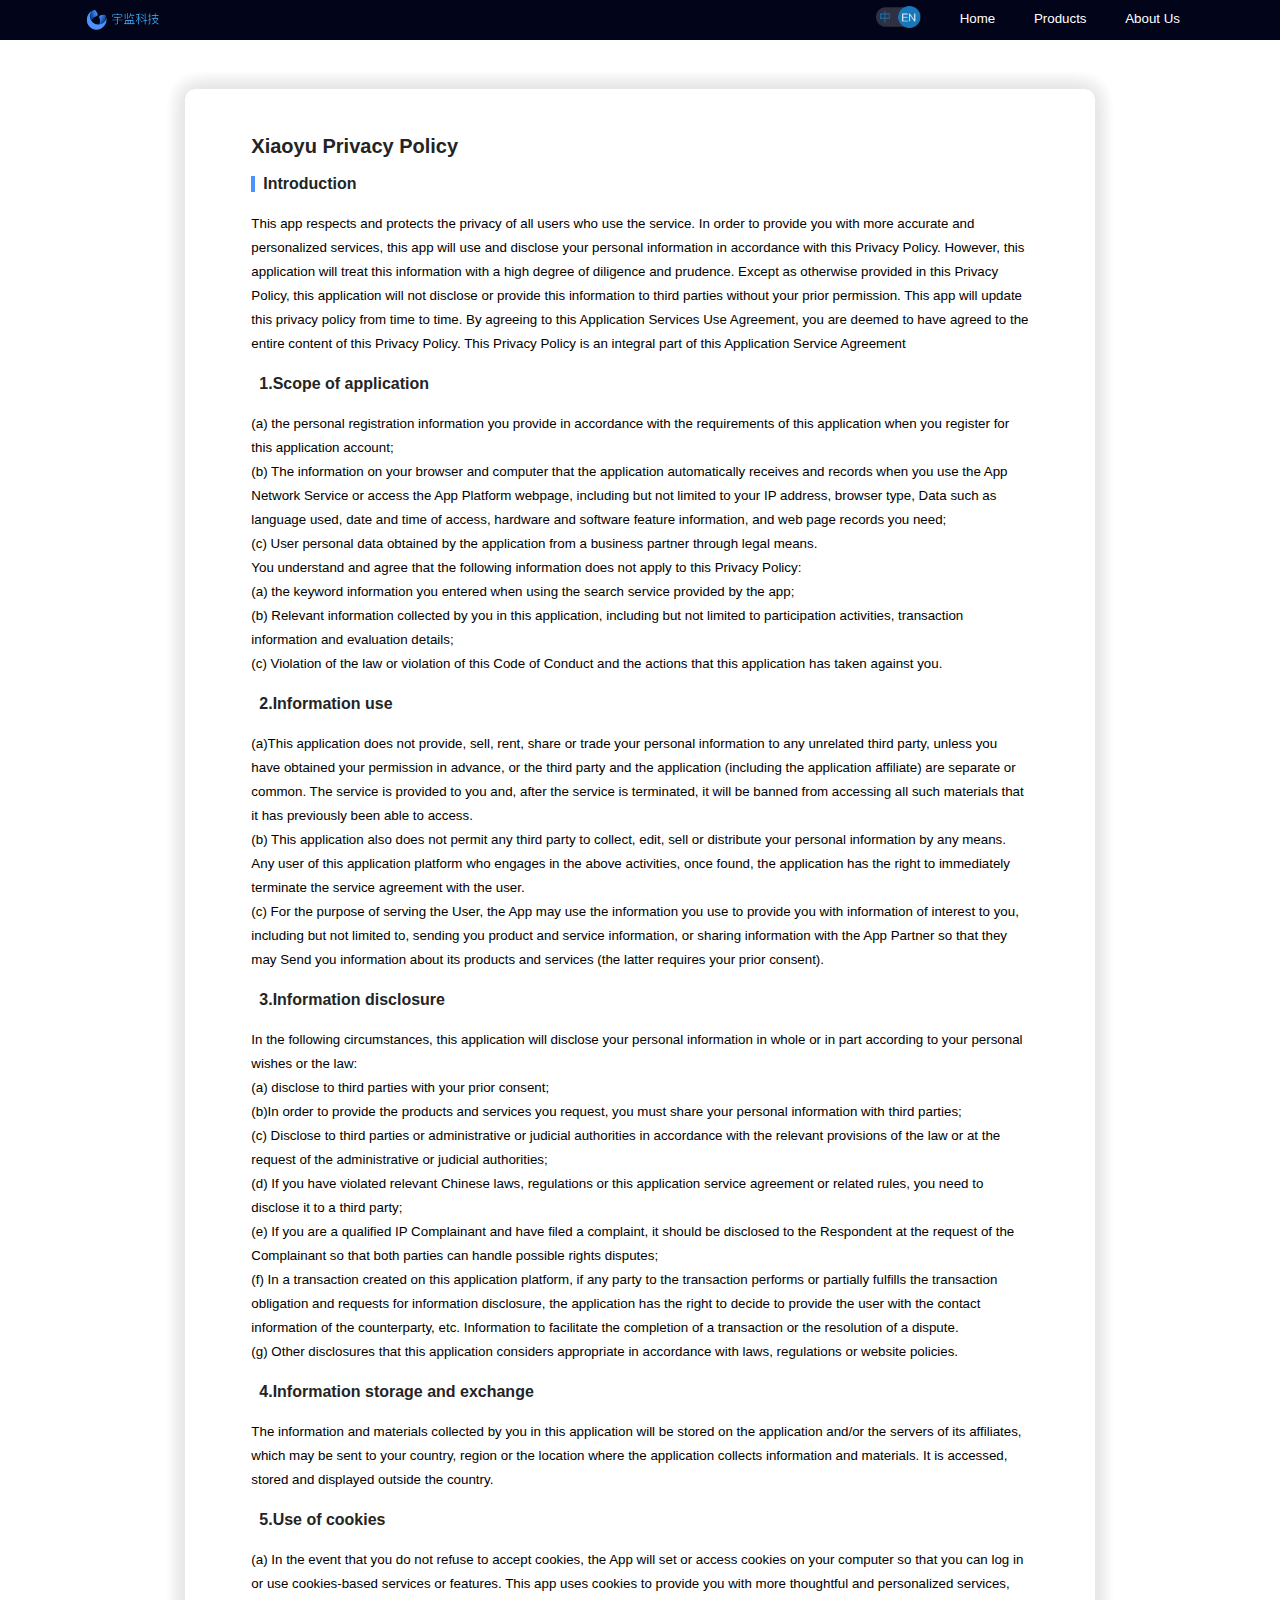
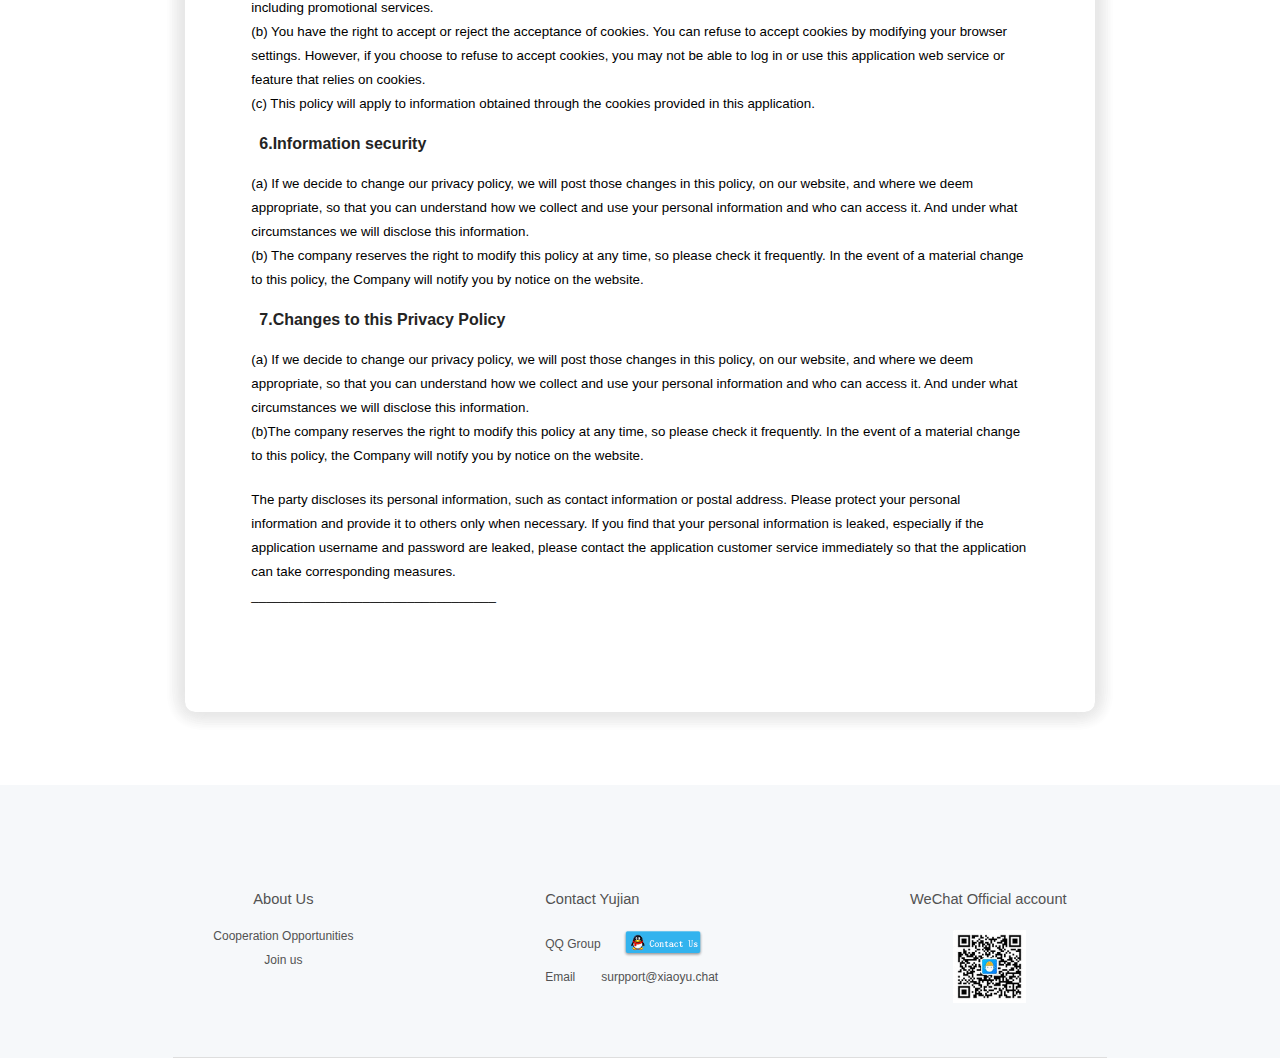
<file: privacy/index_en.html>
<!DOCTYPE html>
<html lang="en">

<head>
  <meta charset="UTF-8">
  <meta name="viewport" content="width=device-width, initial-scale=1.0">
  <meta http-equiv="X-UA-Compatible" content="ie=edge">
  <link rel="stylesheet" href="css/reset.css">
  <link rel="stylesheet" href="css/common.css">
  <link rel="stylesheet" href="css/detail.css">
  <title>Xiaoyu Privacy Policy</title>
</head>

<body>
  <div class="header_wrap">
    <div class="header">
      <a class="left">
        <img src="logo.png" alt="">
      </a>
      <ul class="middle">
        <li class="language">
          <a class="en" href="index.html"><img src="en.png" alt=""></a>
        </li>
        <li>
          <a href="http://www.xiaoyu.chat/home.html">Home</a>
        </li>
        <li>
          <a href="http://www.xiaoyu.chat/product.html">Products</a>
        </li>
        <li>
          <a href="http://www.xiaoyu.chat/introduce.html">About Us</a>
        </li>
      </ul>
    </div>
  </div>
  <div class="content_wrap">
    <div class="detail">
      <p class="title">Xiaoyu Privacy Policy</p>
      <p class="line le">Introduction</p>
      <p class="con">This app respects and protects the privacy of all users who use the service. In order to provide
        you with more accurate and personalized services, this app will use and disclose your personal information in
        accordance with this Privacy Policy. However, this application will treat this information with a high degree
        of diligence and prudence. Except as otherwise provided in this Privacy Policy, this application will not
        disclose or provide this information to third parties without your prior permission. This app will update this
        privacy policy from time to time. By agreeing to this Application Services Use Agreement, you are deemed to
        have agreed to the entire content of this Privacy Policy. This Privacy Policy is an integral part of this
        Application Service Agreement</p>
      <p class="line">1.Scope of application</p>
      <p class="con">(a) the personal registration information you provide in accordance with the requirements of this
        application when you register for this application account;</p>
      <p class="con">(b) The information on your browser and computer that the application automatically receives and
        records when you use the App Network Service or access the App Platform webpage, including but not limited to
        your IP address, browser type, Data such as language used, date and time of access, hardware and software
        feature information, and web page records you need;</p>
      <p class="con">(c) User personal data obtained by the application from a business partner through legal means.</p>
      <p class="con">You understand and agree that the following information does not apply to this Privacy Policy:</p>
      <p class="con">(a) the keyword information you entered when using the search service provided by the app;</p>
      <p class="con">(b) Relevant information collected by you in this application, including but not limited to
        participation activities, transaction information and evaluation details;</p>
      <p class="con">(c) Violation of the law or violation of this Code of Conduct and the actions that this
        application has taken against you.</p>
      <p class="line">2.Information use</p>
      <p class="con">(a)This application does not provide, sell, rent, share or trade your personal information to any
        unrelated third party, unless you have obtained your permission in advance, or the third party and the
        application (including the application affiliate) are separate or common. The service is provided to you and,
        after the service is terminated, it will be banned from accessing all such materials that it has previously
        been able to access.</p>
      <p class="con">(b) This application also does not permit any third party to collect, edit, sell or distribute
        your personal information by any means. Any user of this application platform who engages in the above
        activities, once found, the application has the right to immediately terminate the service agreement with the
        user.</p>
      <p class="con">(c) For the purpose of serving the User, the App may use the information you use to provide you
        with information of interest to you, including but not limited to, sending you product and service information,
        or sharing information with the App Partner so that they may Send you information about its products and
        services (the latter requires your prior consent).</p>
      <p class="line">3.Information disclosure</p>
      <p class="con">In the following circumstances, this application will disclose your personal information in whole
        or in part according to your personal wishes or the law:</p>
      <p class="con">(a) disclose to third parties with your prior consent;</p>
      <p class="con">(b)In order to provide the products and services you request, you must share your personal
        information with third parties;</p>
      <p class="con">(c) Disclose to third parties or administrative or judicial authorities in accordance with the
        relevant provisions of the law or at the request of the administrative or judicial authorities;</p>
      <p class="con">(d) If you have violated relevant Chinese laws, regulations or this application service agreement
        or related rules, you need to disclose it to a third party;</p>
      <p class="con">(e) If you are a qualified IP Complainant and have filed a complaint, it should be disclosed to
        the Respondent at the request of the Complainant so that both parties can handle possible rights disputes;</p>
      <p class="con">(f) In a transaction created on this application platform, if any party to the transaction
        performs or partially fulfills the transaction obligation and requests for information disclosure, the
        application has the right to decide to provide the user with the contact information of the counterparty, etc.
        Information to facilitate the completion of a transaction or the resolution of a dispute.</p>
      <p class="con">(g) Other disclosures that this application considers appropriate in accordance with laws,
        regulations or website policies.</p>
      <p class="line">4.Information storage and exchange</p>
      <p class="con">The information and materials collected by you in this application will be stored on the
        application and/or the servers of its affiliates, which may be sent to your country, region or the location
        where the application collects information and materials. It is accessed, stored and displayed outside the
        country.</p>
      <p class="line">5.Use of cookies</p>
      <p class="con">(a) In the event that you do not refuse to accept cookies, the App will set or access cookies on
        your computer so that you can log in or use cookies-based services or features. This app uses cookies to
        provide you with more thoughtful and personalized services, including promotional services.</p>
      <p class="con">(b) You have the right to accept or reject the acceptance of cookies. You can refuse to accept
        cookies by modifying your browser settings. However, if you choose to refuse to accept cookies, you may not be
        able to log in or use this application web service or feature that relies on cookies.</p>
      <p class="con">(c) This policy will apply to information obtained through the cookies provided in this
        application.</p>
      <p class="line">6.Information security</p>
      <p class="con">(a) If we decide to change our privacy policy, we will post those changes in this policy, on our
        website, and where we deem appropriate, so that you can understand how we collect and use your personal
        information and who can access it. And under what circumstances we will disclose this information.</p>
      <p class="con">(b) The company reserves the right to modify this policy at any time, so please check it
        frequently. In the event of a material change to this policy, the Company will notify you by notice on the
        website.</p>
      <p class="line">7.Changes to this Privacy Policy</p>
      <p class="con">(a) If we decide to change our privacy policy, we will post those changes in this policy, on our
        website, and where we deem appropriate, so that you can understand how we collect and use your personal
        information and who can access it. And under what circumstances we will disclose this information.</p>
      <p class="con">(b)The company reserves the right to modify this policy at any time, so please check it
        frequently. In the event of a material change to this policy, the Company will notify you by notice on the
        website.</p>
      <p class="line"> </p>
      <p class="con">The party discloses its personal information, such as contact information or postal address.
        Please protect your personal information and provide it to others only when necessary. If you find that your
        personal information is leaked, especially if the application username and password are leaked, please contact
        the application customer service immediately so that the application can take corresponding measures.</p>
      <p class="con">_________________________________</p>
    </div>
  </div>
  <div class="footer_wrap">
    <div class="footer">
      <ul class="about">
        <li class="title">About Us</li>
        <li><a href="https://jq.qq.com/?_wv=1027&k=55yFqiF">Cooperation Opportunities</a></li>
        <li><a href="https://jq.qq.com/?_wv=1027&k=55yFqiF">Join us</a></li>
      </ul>
      <ul class="contact">
        <li class="title">Contact Yujian</li>
        <li class="QQ"><span>QQ Group</span> <a href="https://jq.qq.com/?_wv=1027&k=55yFqiF"><img src="contact_en.png" alt=""></a></li>
        <li><span class="email">Email</span> <span>surpport@xiaoyu.chat</span></li>
      </ul>
      <ul class="wechart">
        <li class="title">WeChat Official account</li>
        <li><img src="code.jpg" alt=""></li>
      </ul>
    </div>
    <!-- <div class="icp">
      沪ICP备18026697号
    </div> -->
  </div>
</body>
<script src="jquery-1.9.1.min.js"></script>
<script>
  $(document).ready(function () {
    var isLoginS = localStorage.getItem("vrbig");

    var whdef = 100 / 1920; // 表示1920的设计图,使用100PX的默认值
    var wH = window.innerHeight; // 当前窗口的高度
    var wW = window.innerWidth; // 当前窗口的宽度
    var rem = wW * whdef; // 以默认比例值乘以当前窗口宽度,得到该宽度下的相应FONT-SIZE值
    $('html').css('font-size', rem + "px");

    $(window).resize(function () {
      wH = window.innerHeight;
      wW = window.innerWidth;
      rem = wW * whdef;
      $('html').css('font-size', rem + "px");
    });

  })
</script>

</html>
</file>
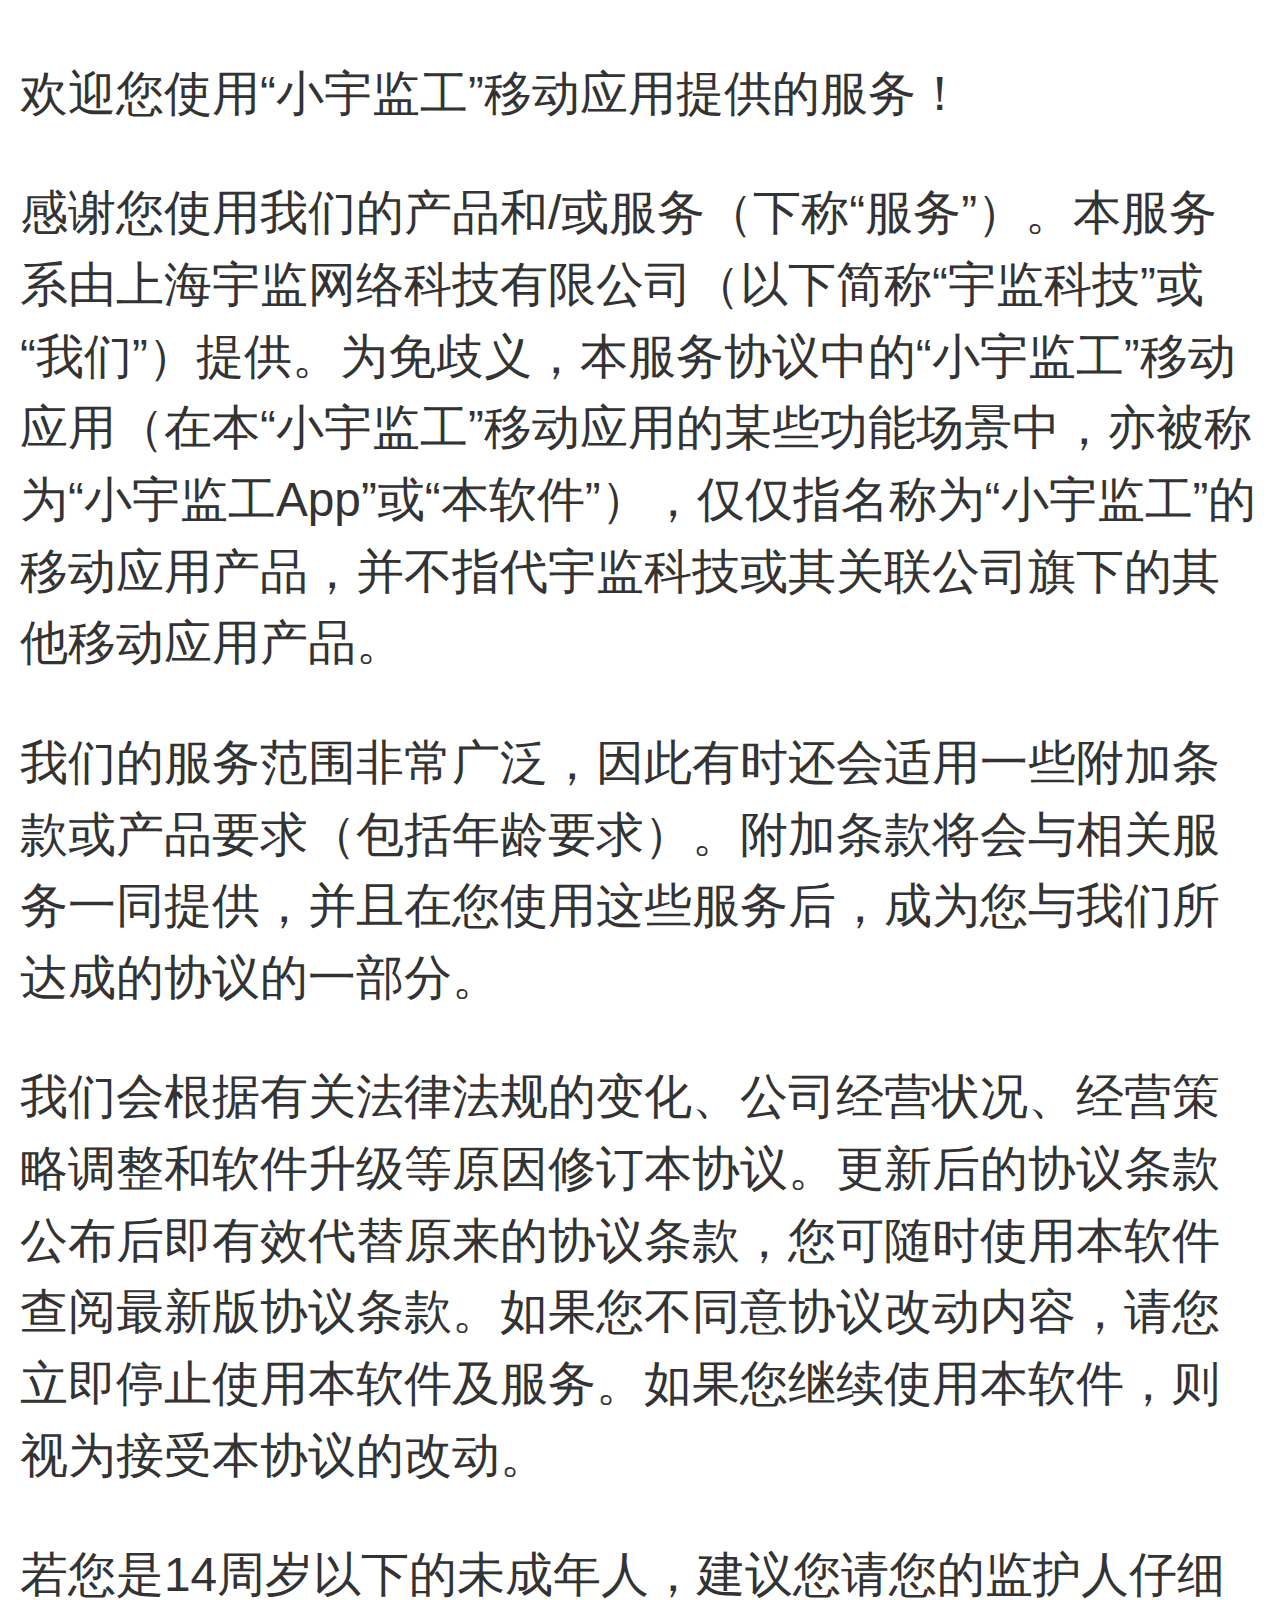
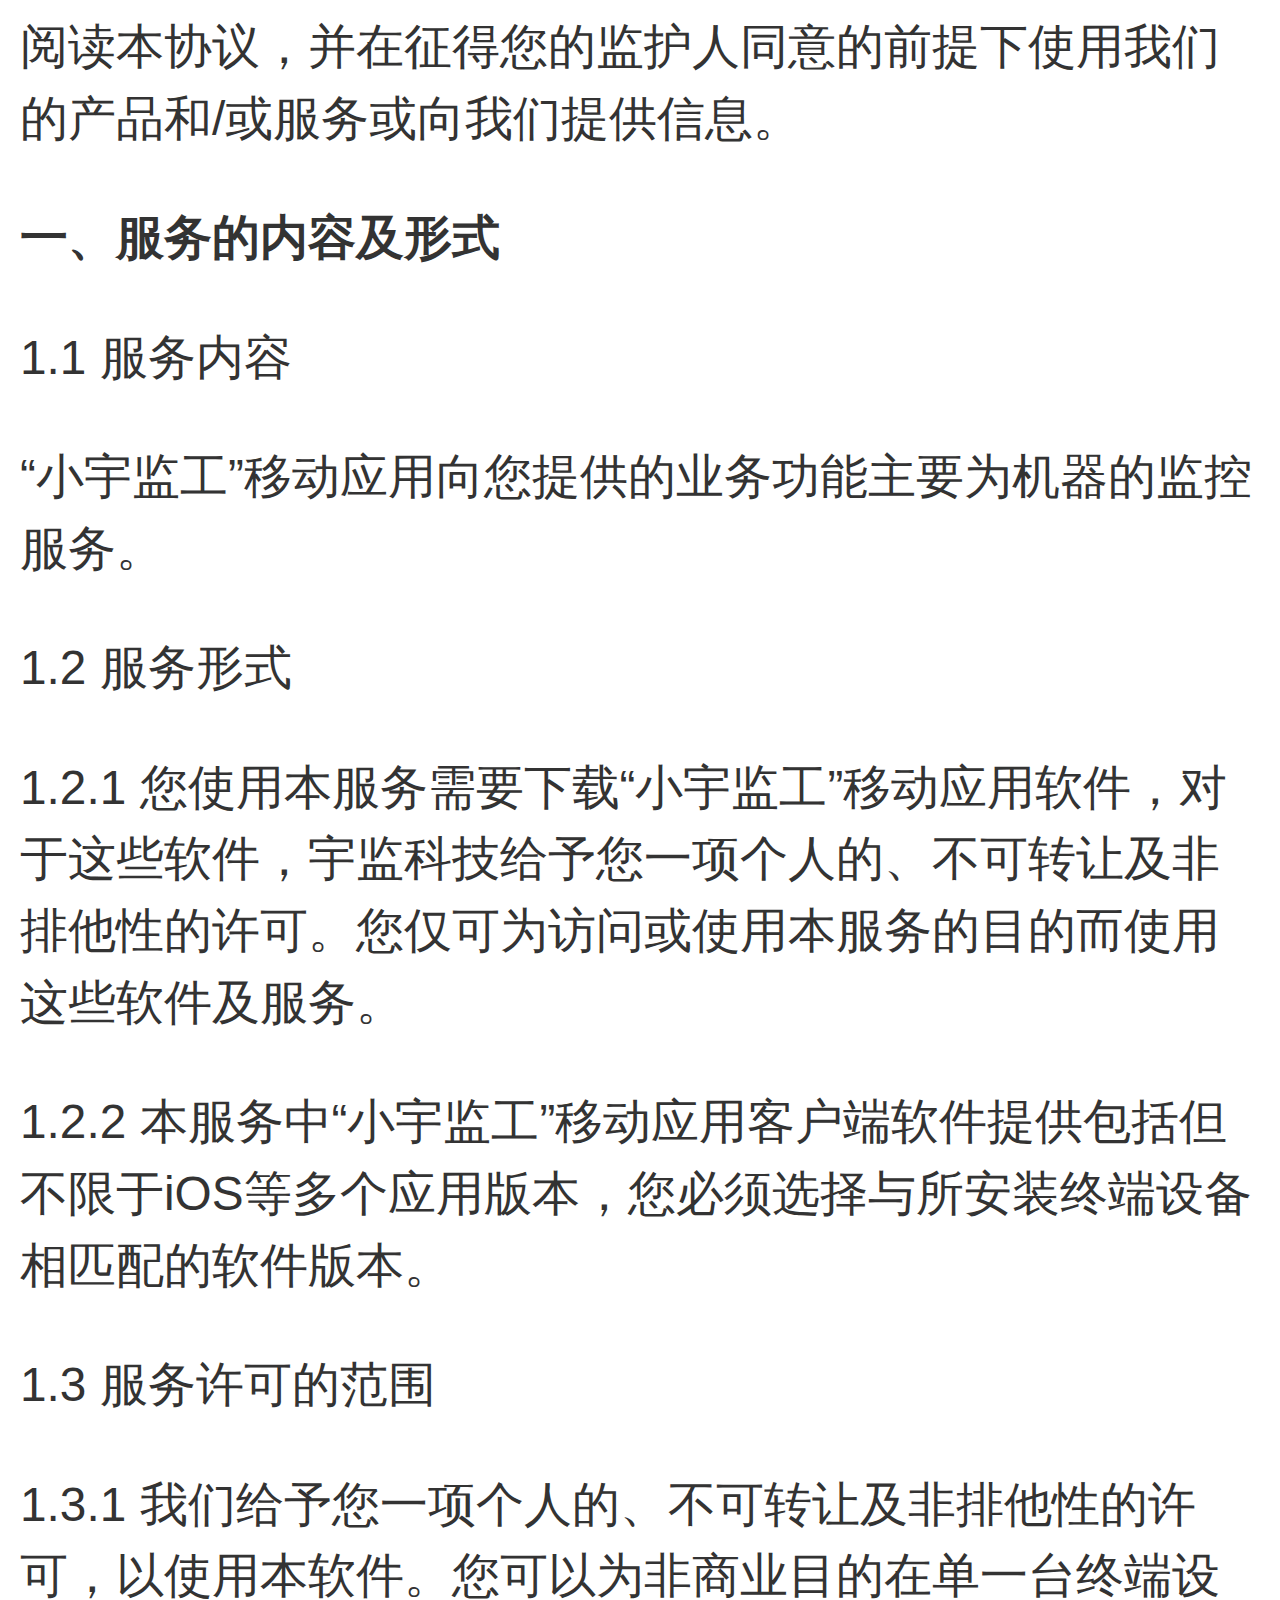
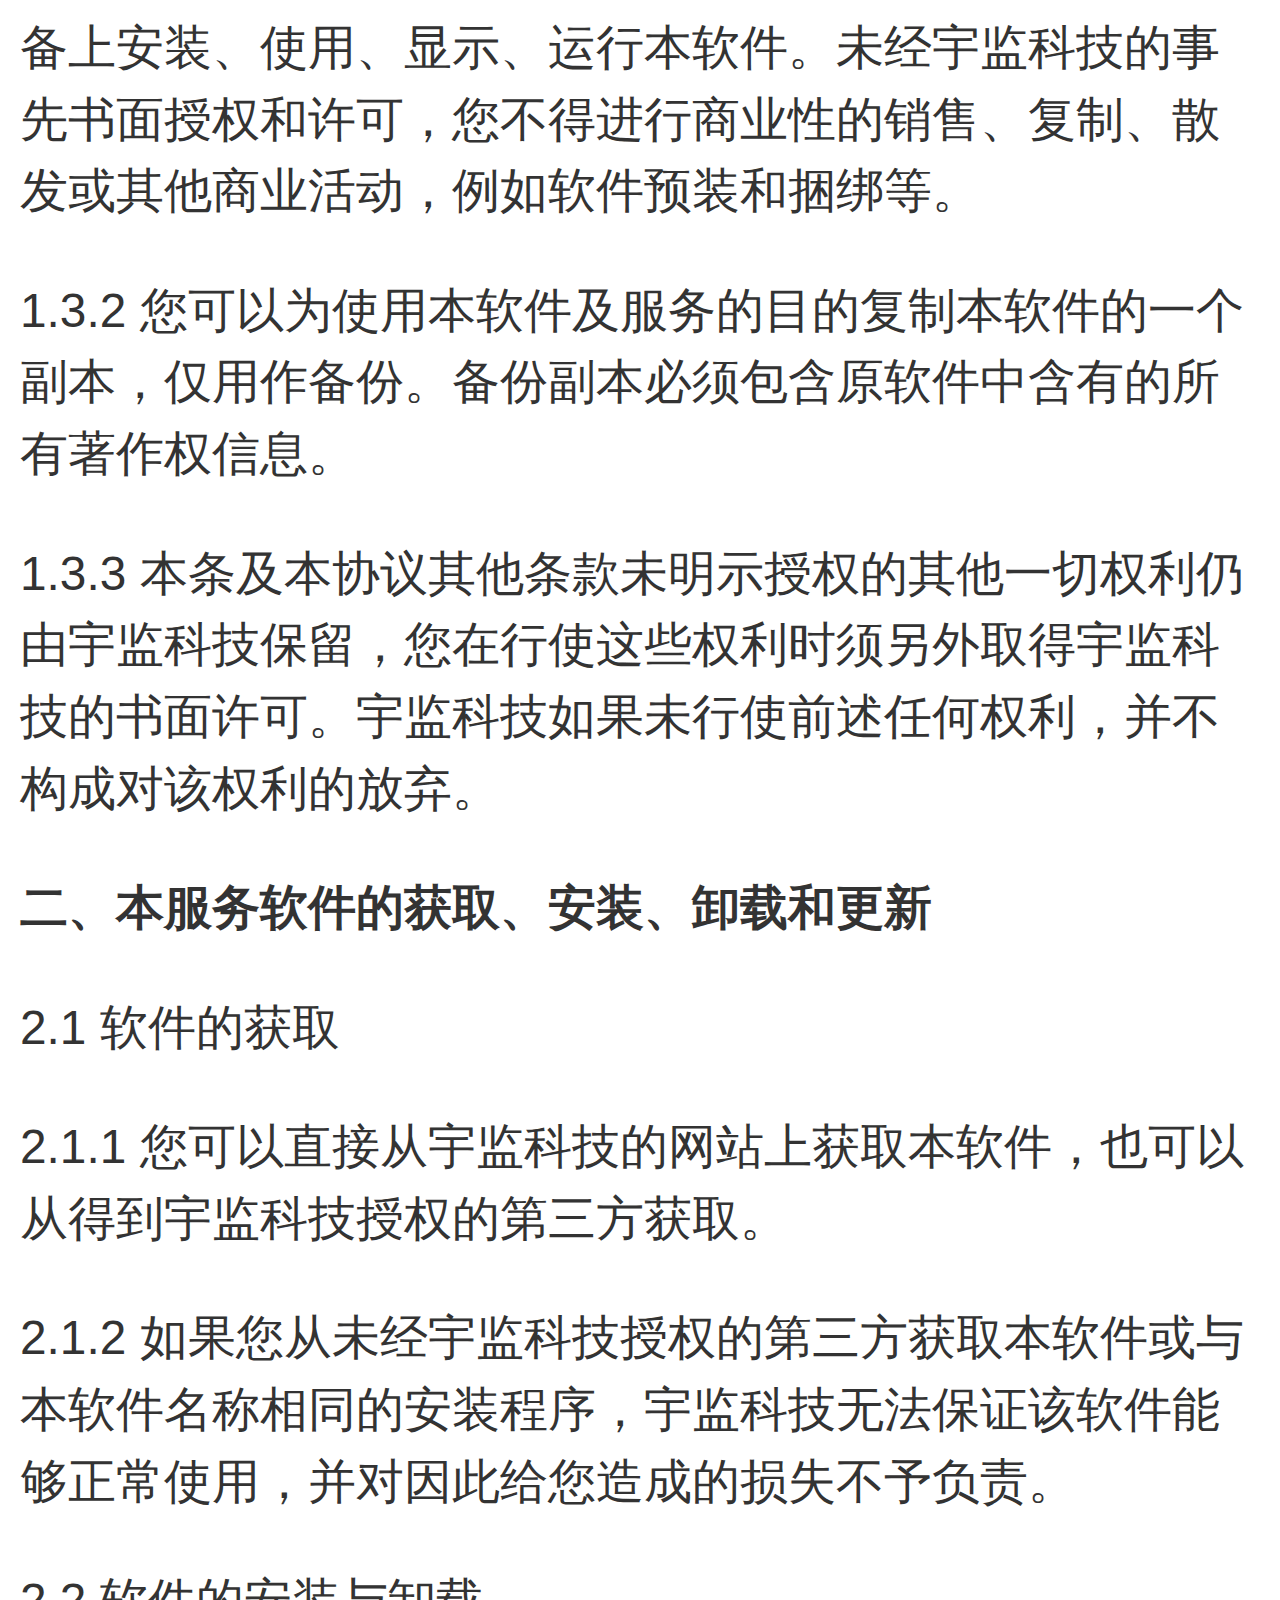
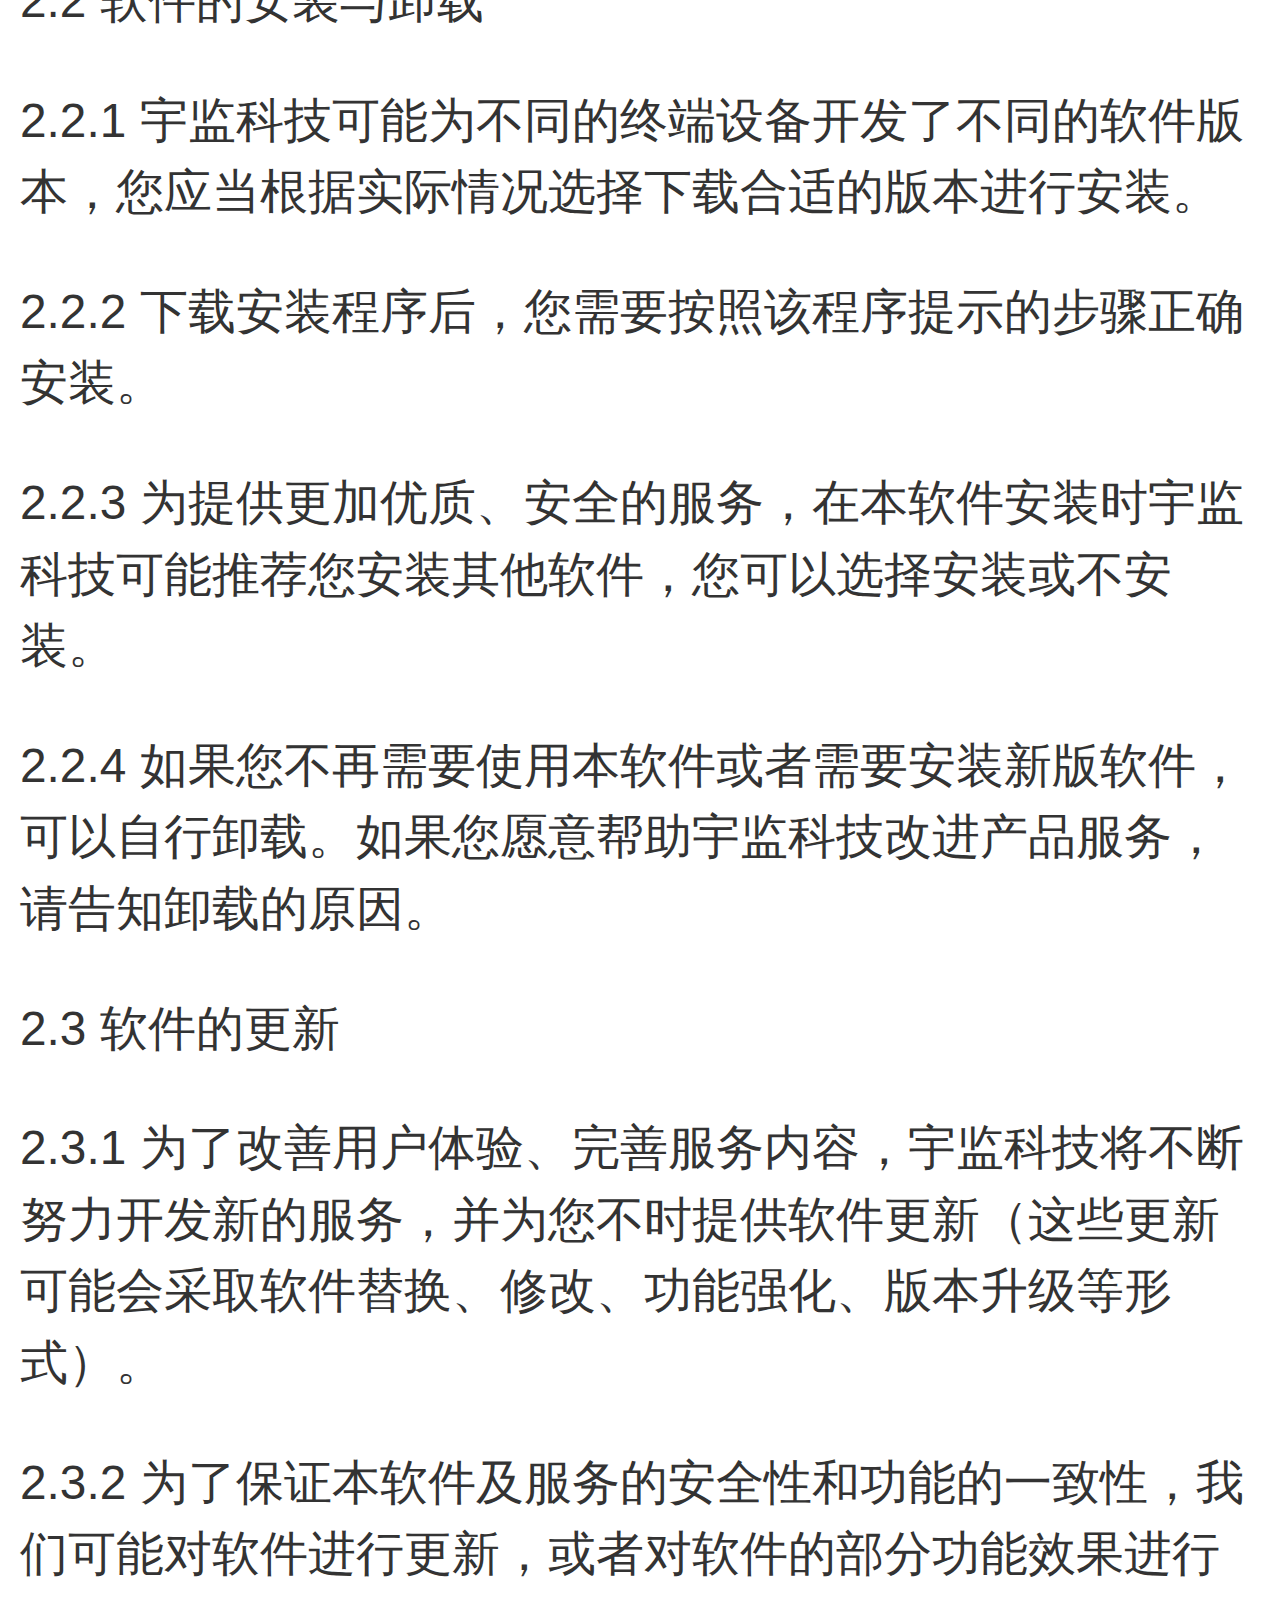
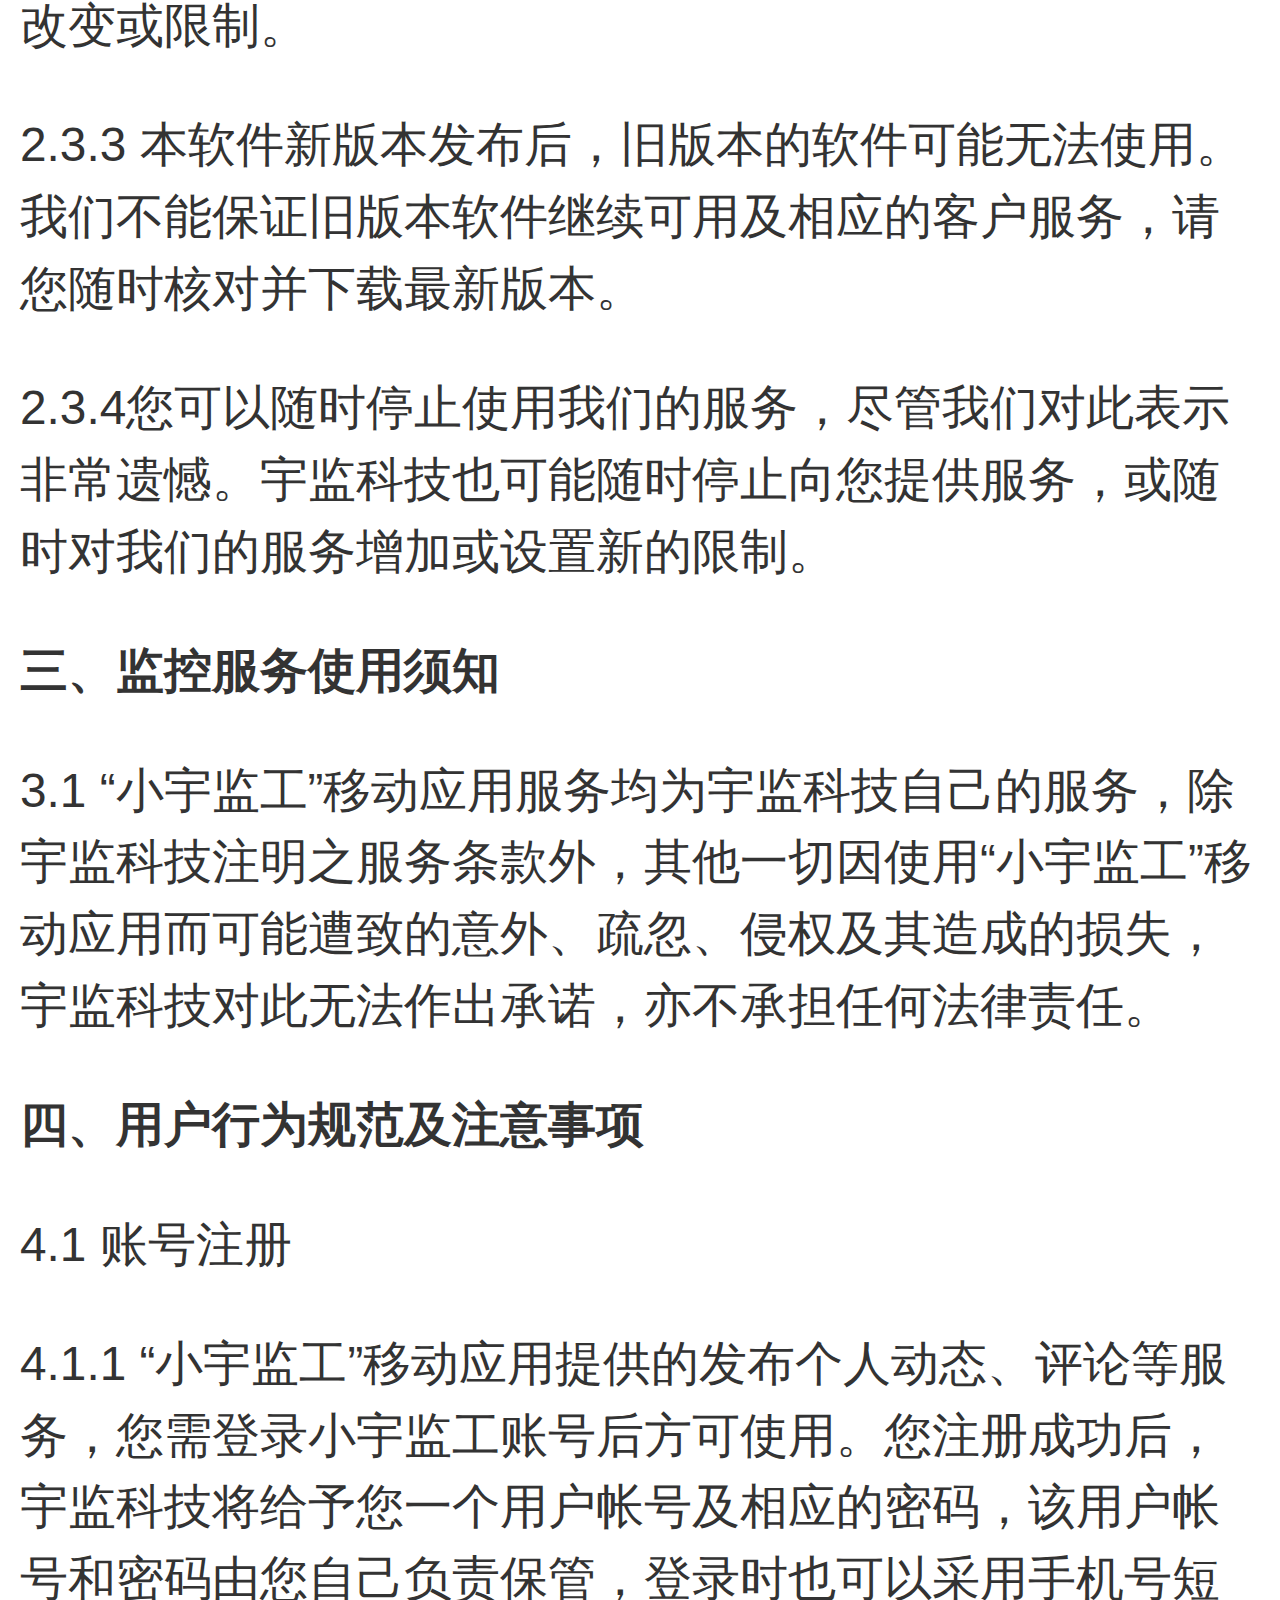
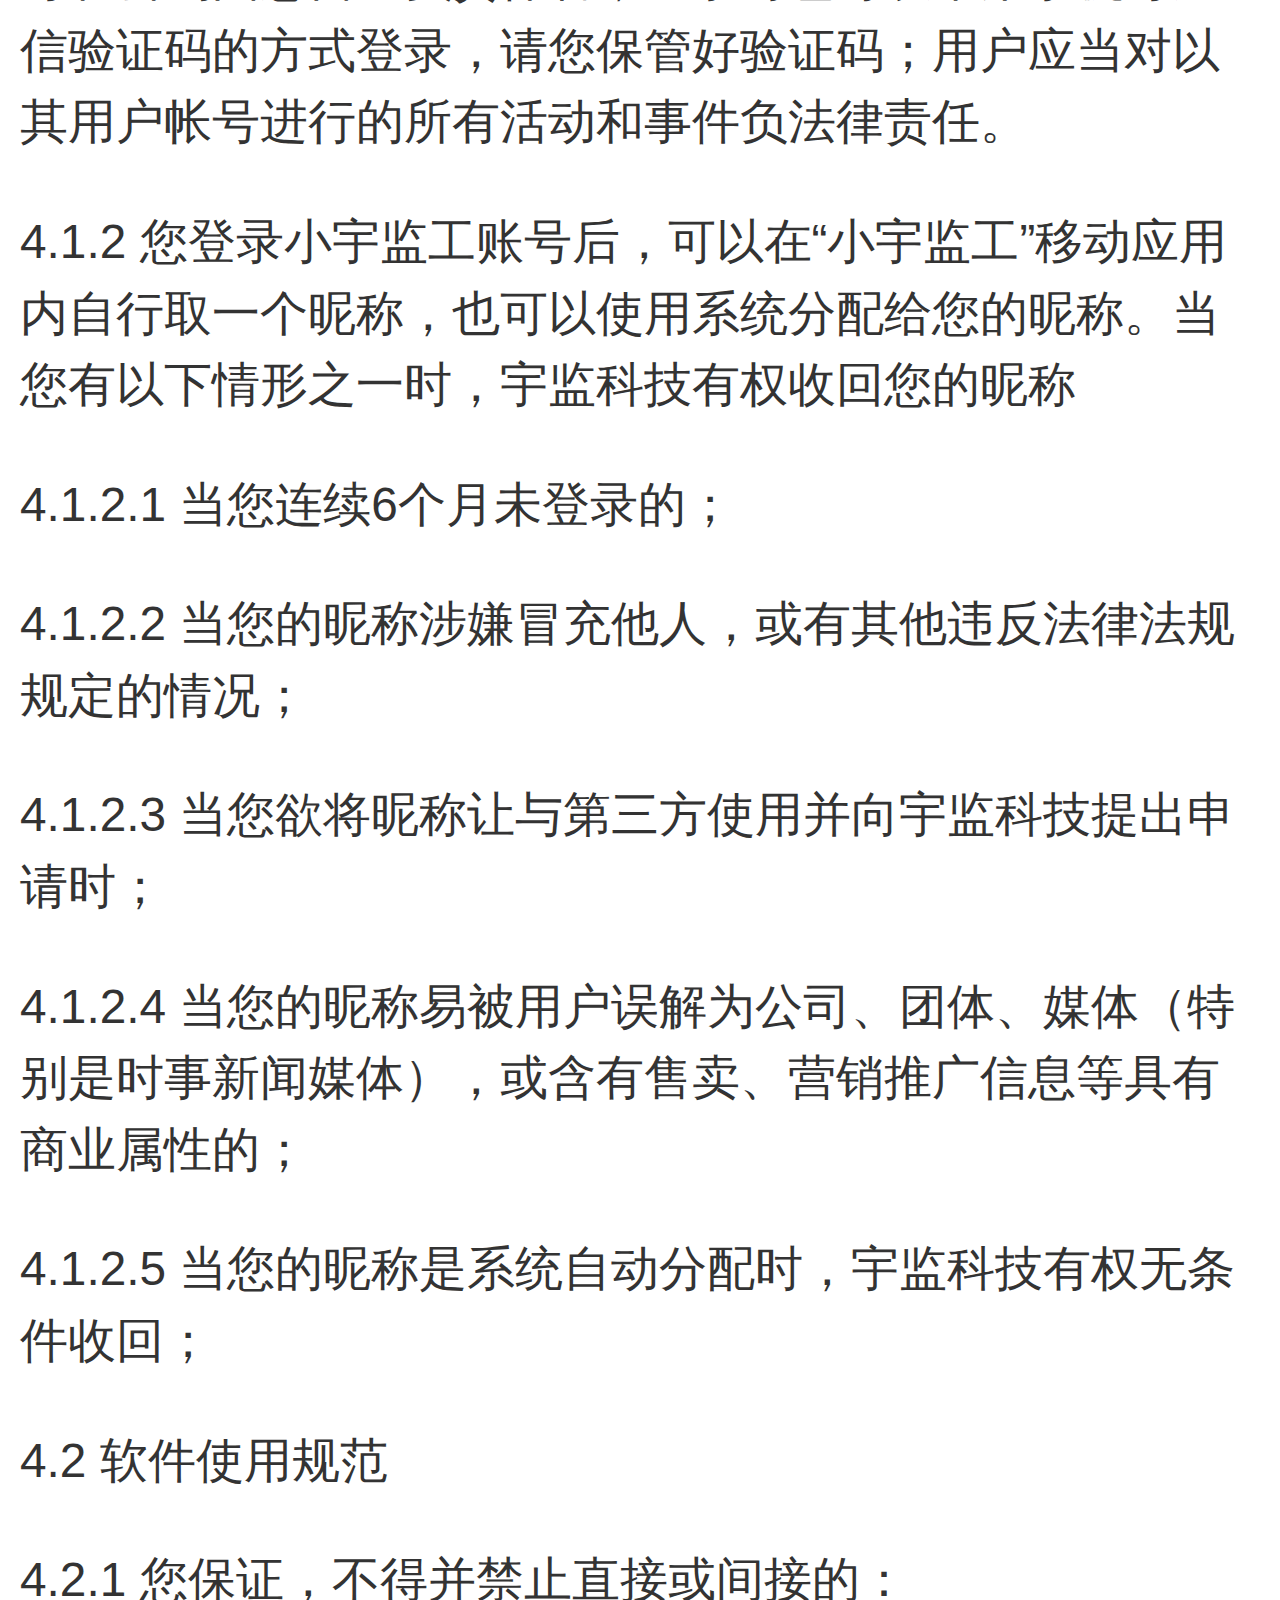
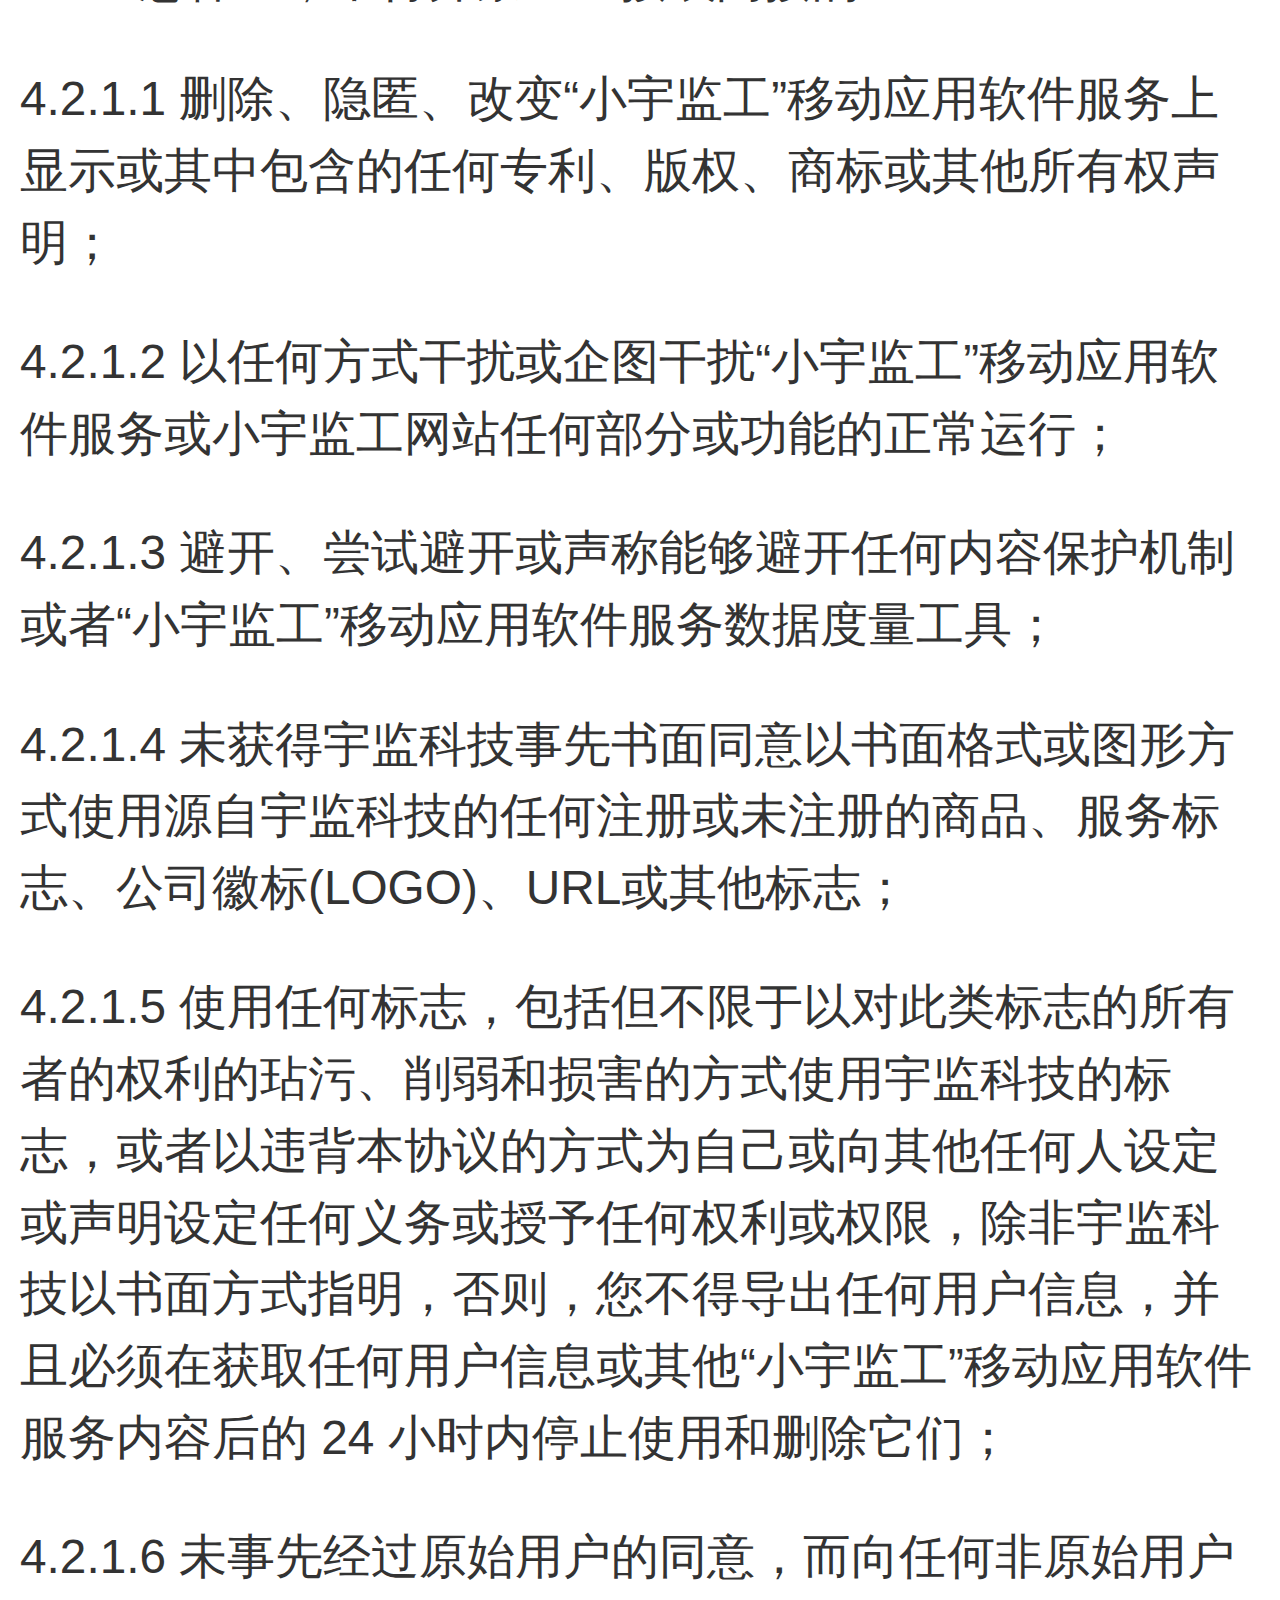
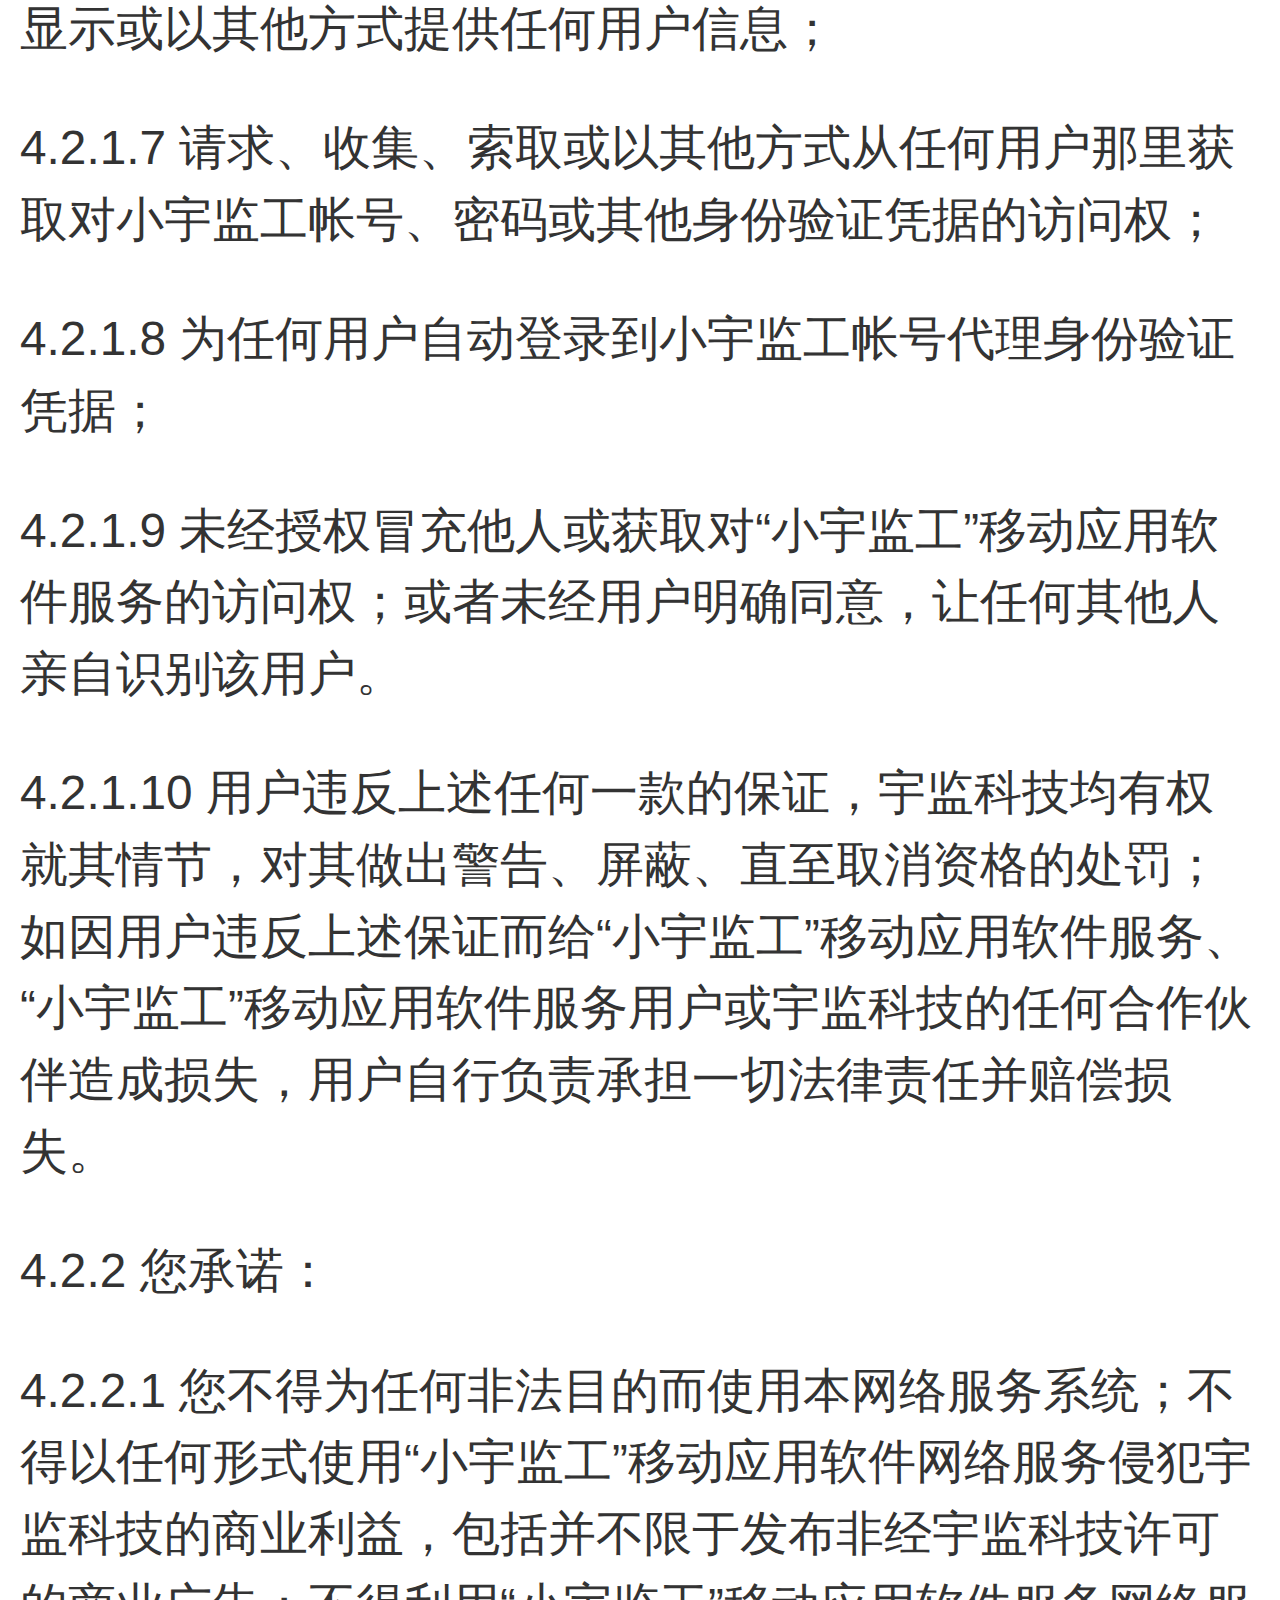
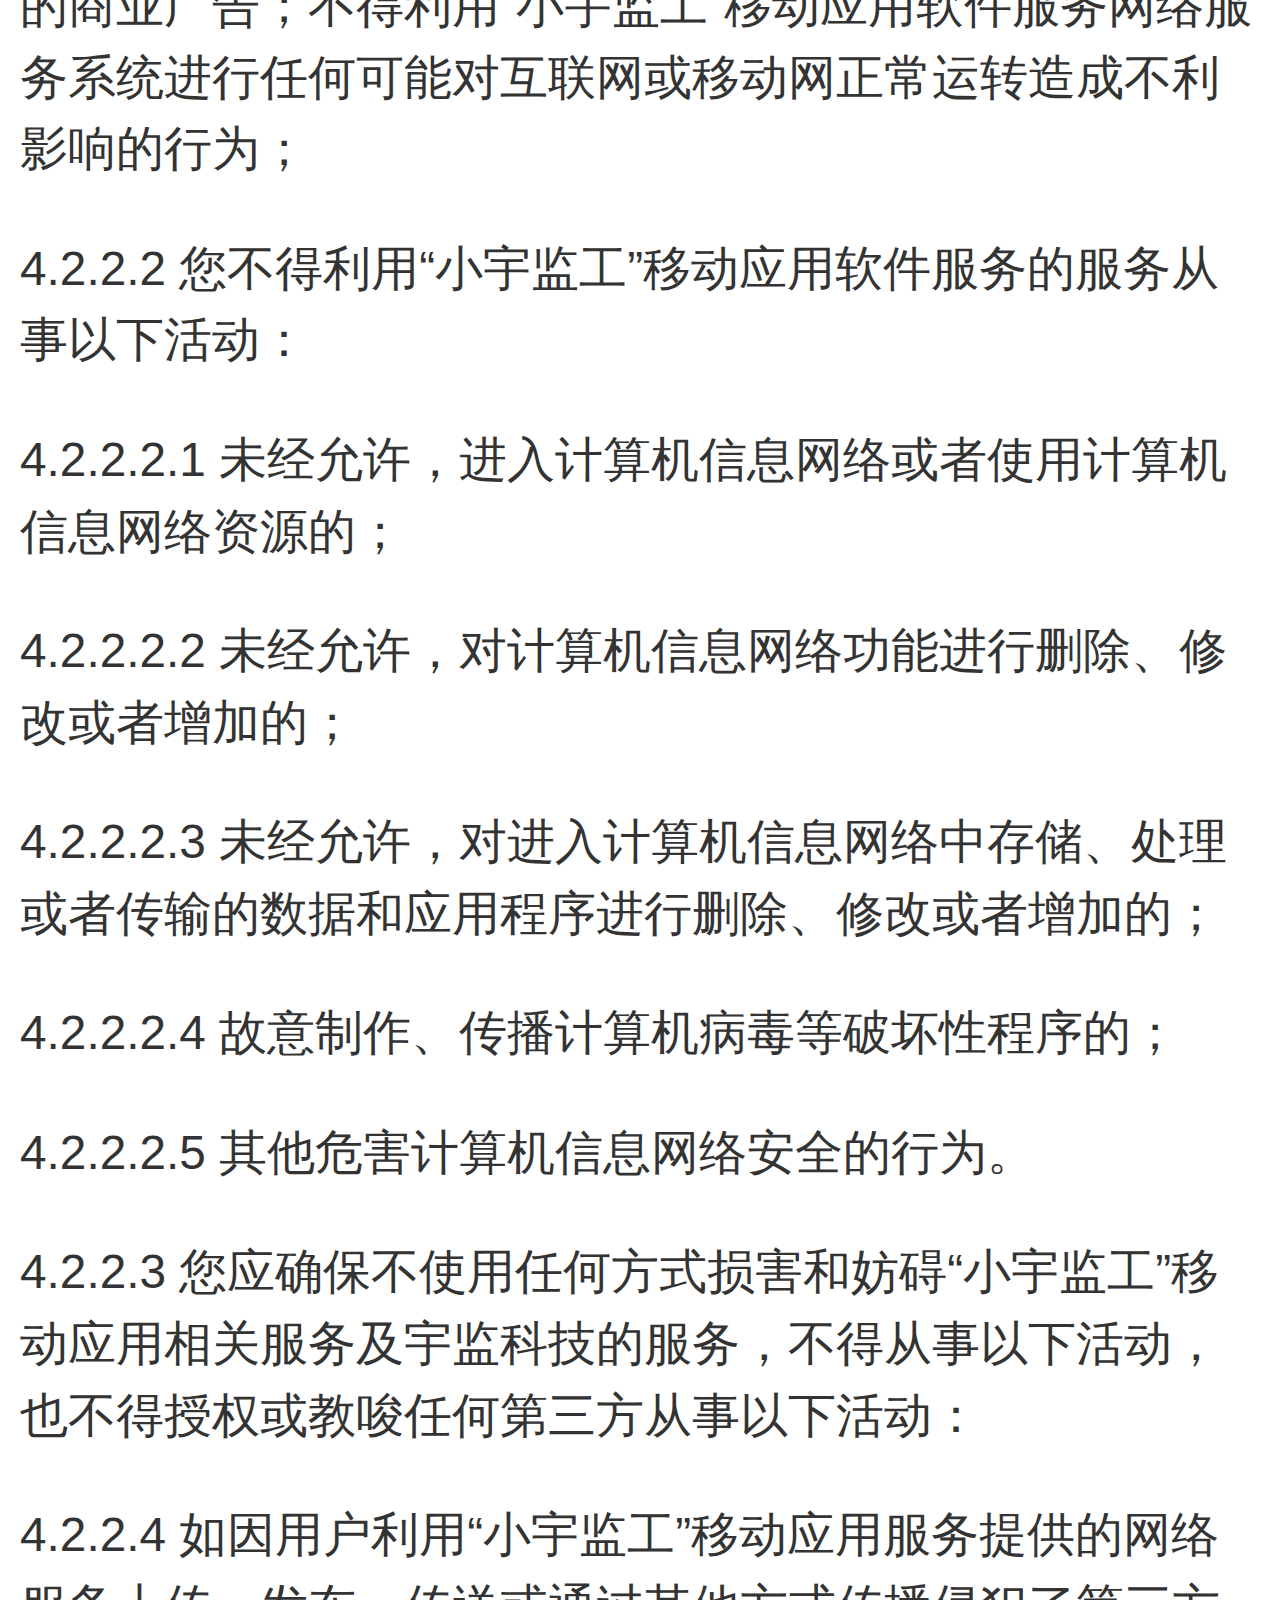
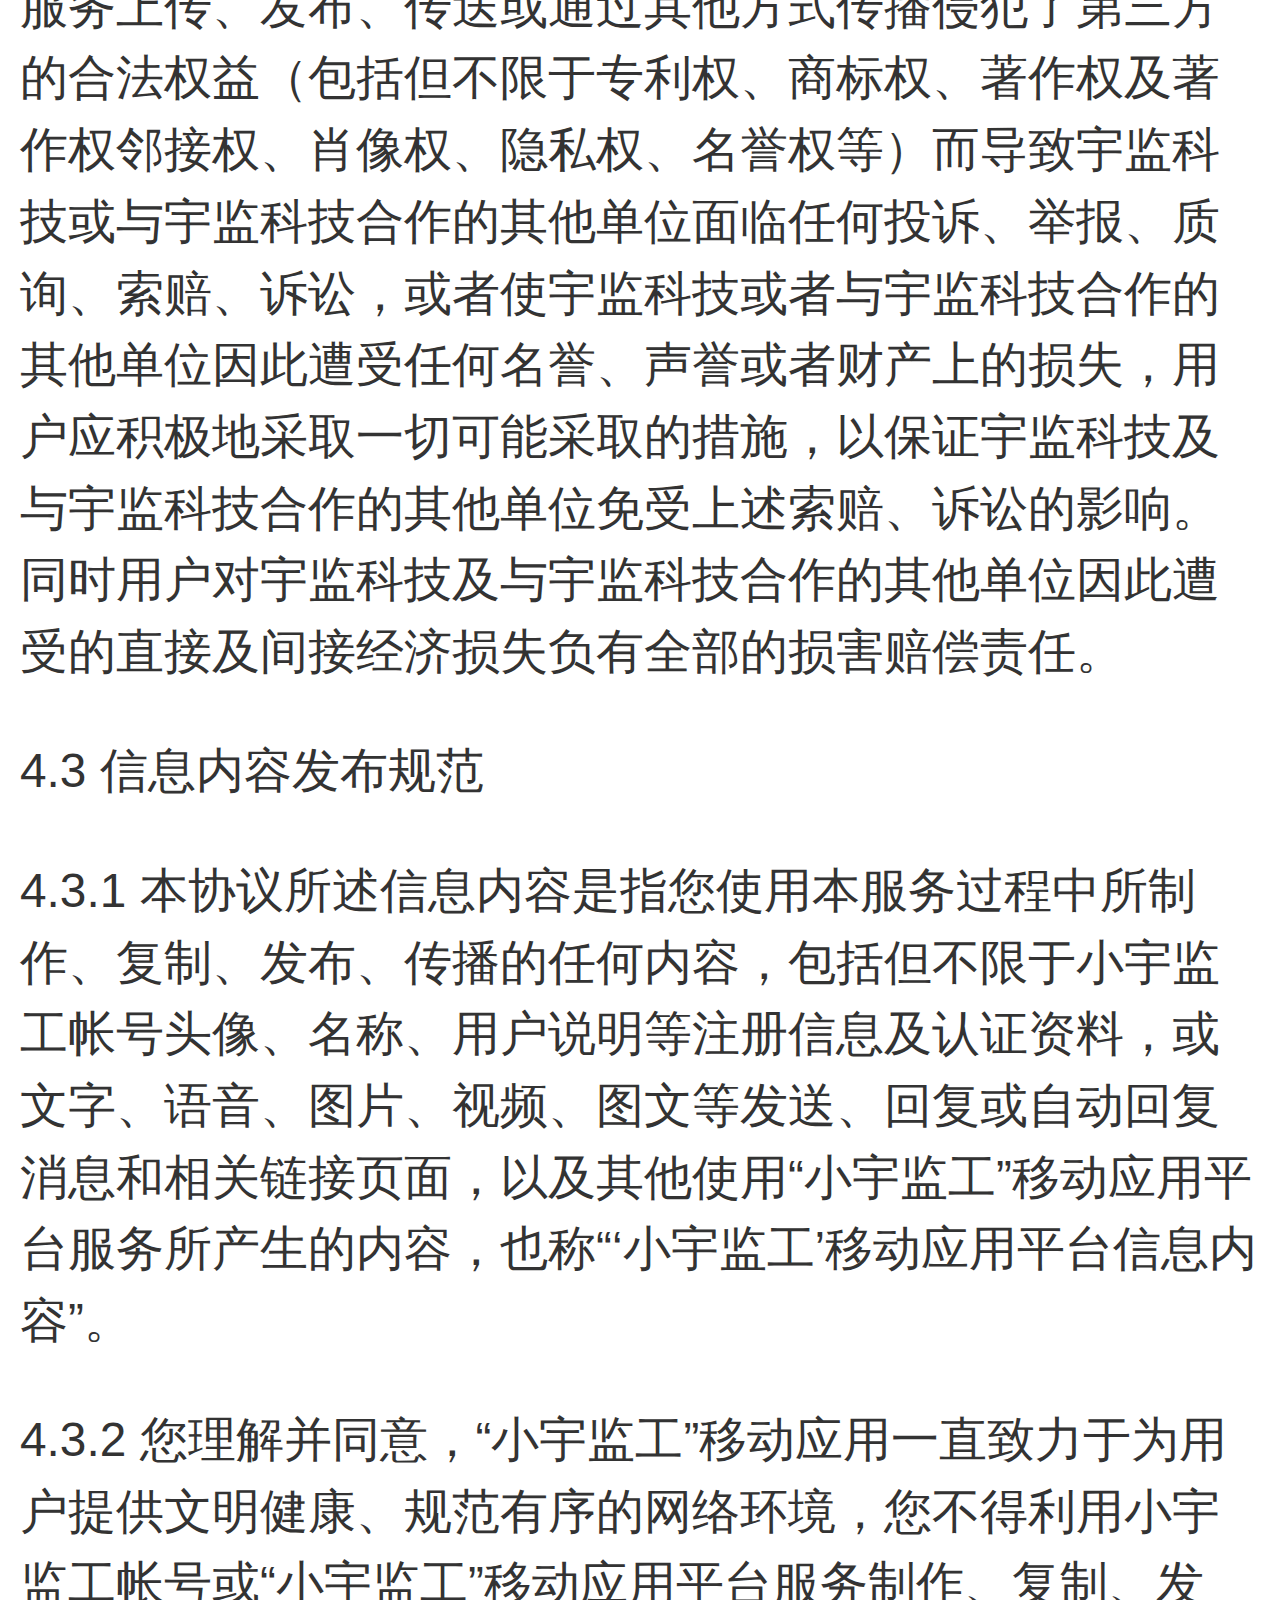
<file: register/register.html>
<!DOCTYPE html>
<html lang="en">

<head>
	<meta charset="UTF-8">
	<meta name="viewport" content="width=device-width, initial-scale=1.0">
	<meta http-equiv="X-UA-Compatible" content="ie=edge">
	<title>注册协议</title>
	<style>
		html {color:#333;background:#FFF; padding: 10px 12px; box-sizing: border-box;}
		body {
			/* font-family: -apple-system, BlinkMacSystemFont, "PingFang SC","Helvetica Neue",STHeiti,"Microsoft Yahei",Tahoma,Simsun,sans-serif; */
			font-family: "Arial";
		}
		p {
			font-size: 1.4rem;
			line-height: 2.1rem;
		}
		.detail p {
			line-height: 2.1rem;
		}
		.title {
			font-weight: bold;
		}
	</style>
</head>

<body>
	<p>欢迎您使用“小宇监工”移动应用提供的服务！</p>
	<p>感谢您使用我们的产品和/或服务（下称“服务”）。本服务系由上海宇监网络科技有限公司（以下简称“宇监科技”或“我们”）提供。为免歧义，本服务协议中的“小宇监工”移动应用（在本“小宇监工”移动应用的某些功能场景中，亦被称为“小宇监工App”或“本软件”），仅仅指名称为“小宇监工”的移动应用产品，并不指代宇监科技或其关联公司旗下的其他移动应用产品。
	</p>
	<p>我们的服务范围非常广泛，因此有时还会适用一些附加条款或产品要求（包括年龄要求）。附加条款将会与相关服务一同提供，并且在您使用这些服务后，成为您与我们所达成的协议的一部分。
	</p>
	<p>我们会根据有关法律法规的变化、公司经营状况、经营策略调整和软件升级等原因修订本协议。更新后的协议条款公布后即有效代替原来的协议条款，您可随时使用本软件查阅最新版协议条款。如果您不同意协议改动内容，请您立即停止使用本软件及服务。如果您继续使用本软件，则视为接受本协议的改动。
	</p>
	<p>若您是14周岁以下的未成年人，建议您请您的监护人仔细阅读本协议，并在征得您的监护人同意的前提下使用我们的产品和/或服务或向我们提供信息。
	</p>
	<div class="con">
		<p class="title">一、服务的内容及形式</p>
		<div class="detail">
			<p>1.1 服务内容</p>
			<p>“小宇监工”移动应用向您提供的业务功能主要为机器的监控服务。</p>
			<p>1.2 服务形式</p>
			<p>1.2.1 您使用本服务需要下载“小宇监工”移动应用软件，对于这些软件，宇监科技给予您一项个人的、不可转让及非排他性的许可。您仅可为访问或使用本服务的目的而使用这些软件及服务。</p>
			<p>1.2.2 本服务中“小宇监工”移动应用客户端软件提供包括但不限于iOS等多个应用版本，您必须选择与所安装终端设备相匹配的软件版本。</p>
			<p>1.3 服务许可的范围 </p>
			<p>1.3.1 我们给予您一项个人的、不可转让及非排他性的许可，以使用本软件。您可以为非商业目的在单一台终端设备上安装、使用、显示、运行本软件。未经宇监科技的事先书面授权和许可，您不得进行商业性的销售、复制、散发或其他商业活动，例如软件预装和捆绑等。</p>
			<p>1.3.2 您可以为使用本软件及服务的目的复制本软件的一个副本，仅用作备份。备份副本必须包含原软件中含有的所有著作权信息。 </p>
			<p>1.3.3 本条及本协议其他条款未明示授权的其他一切权利仍由宇监科技保留，您在行使这些权利时须另外取得宇监科技的书面许可。宇监科技如果未行使前述任何权利，并不构成对该权利的放弃。</p>
		</div>
	</div>
	<div class="con">
		<p class="title">二、本服务软件的获取、安装、卸载和更新</p>
		<div class="detail">
			<p>2.1 软件的获取</p>
			<p>2.1.1 您可以直接从宇监科技的网站上获取本软件，也可以从得到宇监科技授权的第三方获取。</p>
			<p>2.1.2 如果您从未经宇监科技授权的第三方获取本软件或与本软件名称相同的安装程序，宇监科技无法保证该软件能够正常使用，并对因此给您造成的损失不予负责。 </p>
			<p>2.2 软件的安装与卸载</p>
			<p>2.2.1 宇监科技可能为不同的终端设备开发了不同的软件版本，您应当根据实际情况选择下载合适的版本进行安装。</p>
			<p>2.2.2 下载安装程序后，您需要按照该程序提示的步骤正确安装。</p>
			<p>2.2.3 为提供更加优质、安全的服务，在本软件安装时宇监科技可能推荐您安装其他软件，您可以选择安装或不安装。</p>
			<p>2.2.4 如果您不再需要使用本软件或者需要安装新版软件，可以自行卸载。如果您愿意帮助宇监科技改进产品服务，请告知卸载的原因。</p>
			<p>2.3 软件的更新</p>
			<p>2.3.1 为了改善用户体验、完善服务内容，宇监科技将不断努力开发新的服务，并为您不时提供软件更新（这些更新可能会采取软件替换、修改、功能强化、版本升级等形式）。</p>
			<p>2.3.2 为了保证本软件及服务的安全性和功能的一致性，我们可能对软件进行更新，或者对软件的部分功能效果进行改变或限制。</p>
			<p>2.3.3 本软件新版本发布后，旧版本的软件可能无法使用。我们不能保证旧版本软件继续可用及相应的客户服务，请您随时核对并下载最新版本。</p>
			<p>2.3.4您可以随时停止使用我们的服务，尽管我们对此表示非常遗憾。宇监科技也可能随时停止向您提供服务，或随时对我们的服务增加或设置新的限制。</p>
		</div>
	</div>
	<div class="con">
		<p class="title">三、监控服务使用须知</p>
		<div class="detail">
			<p>3.1 “小宇监工”移动应用服务均为宇监科技自己的服务，除宇监科技注明之服务条款外，其他一切因使用“小宇监工”移动应用而可能遭致的意外、疏忽、侵权及其造成的损失，宇监科技对此无法作出承诺，亦不承担任何法律责任。</p>
		</div>
	</div>
	<div class="con">
		<p class="title">四、用户行为规范及注意事项</p>
		<div class="detail">
			<p>4.1 账号注册</p>
			<p>4.1.1 “小宇监工”移动应用提供的发布个人动态、评论等服务，您需登录小宇监工账号后方可使用。您注册成功后，宇监科技将给予您一个用户帐号及相应的密码，该用户帐号和密码由您自己负责保管，登录时也可以采用手机号短信验证码的方式登录，请您保管好验证码；用户应当对以其用户帐号进行的所有活动和事件负法律责任。</p>
			<p>4.1.2 您登录小宇监工账号后，可以在“小宇监工”移动应用内自行取一个昵称，也可以使用系统分配给您的昵称。当您有以下情形之一时，宇监科技有权收回您的昵称</p>
			<P>4.1.2.1 当您连续6个月未登录的；</P>
			<P>4.1.2.2 当您的昵称涉嫌冒充他人，或有其他违反法律法规规定的情况；</P>
			<P>4.1.2.3 当您欲将昵称让与第三方使用并向宇监科技提出申请时；</P>
			<P>4.1.2.4 当您的昵称易被用户误解为公司、团体、媒体（特别是时事新闻媒体），或含有售卖、营销推广信息等具有商业属性的；</P>
			<p>4.1.2.5 当您的昵称是系统自动分配时，宇监科技有权无条件收回；</p>
			<p>4.2 软件使用规范</p>
			<p>4.2.1 您保证，不得并禁止直接或间接的：</p>
			<p>4.2.1.1 删除、隐匿、改变“小宇监工”移动应用软件服务上显示或其中包含的任何专利、版权、商标或其他所有权声明；</p>
			<p>4.2.1.2 以任何方式干扰或企图干扰“小宇监工”移动应用软件服务或小宇监工网站任何部分或功能的正常运行； </p>
			<p>4.2.1.3 避开、尝试避开或声称能够避开任何内容保护机制或者“小宇监工”移动应用软件服务数据度量工具； </p>
			<p>4.2.1.4 未获得宇监科技事先书面同意以书面格式或图形方式使用源自宇监科技的任何注册或未注册的商品、服务标志、公司徽标(LOGO)、URL或其他标志； </p>
			<p>4.2.1.5 使用任何标志，包括但不限于以对此类标志的所有者的权利的玷污、削弱和损害的方式使用宇监科技的标志，或者以违背本协议的方式为自己或向其他任何人设定或声明设定任何义务或授予任何权利或权限，除非宇监科技以书面方式指明，否则，您不得导出任何用户信息，并且必须在获取任何用户信息或其他“小宇监工”移动应用软件服务内容后的
				24 小时内停止使用和删除它们；
			</p>
			<p>4.2.1.6 未事先经过原始用户的同意，而向任何非原始用户显示或以其他方式提供任何用户信息； </p>
			<p>4.2.1.7 请求、收集、索取或以其他方式从任何用户那里获取对小宇监工帐号、密码或其他身份验证凭据的访问权； </p>
			<p>4.2.1.8 为任何用户自动登录到小宇监工帐号代理身份验证凭据； </p>
			<p>4.2.1.9 未经授权冒充他人或获取对“小宇监工”移动应用软件服务的访问权；或者未经用户明确同意，让任何其他人亲自识别该用户。</p>
			<p>4.2.1.10 用户违反上述任何一款的保证，宇监科技均有权就其情节，对其做出警告、屏蔽、直至取消资格的处罚；如因用户违反上述保证而给“小宇监工”移动应用软件服务、“小宇监工”移动应用软件服务用户或宇监科技的任何合作伙伴造成损失，用户自行负责承担一切法律责任并赔偿损失。</p>
			<p>4.2.2 您承诺： </p>
			<p>4.2.2.1 您不得为任何非法目的而使用本网络服务系统；不得以任何形式使用“小宇监工”移动应用软件网络服务侵犯宇监科技的商业利益，包括并不限于发布非经宇监科技许可的商业广告；不得利用“小宇监工”移动应用软件服务网络服务系统进行任何可能对互联网或移动网正常运转造成不利影响的行为；
			</p>
			<p>4.2.2.2 您不得利用“小宇监工”移动应用软件服务的服务从事以下活动：
			</p>
			<p>4.2.2.2.1 未经允许，进入计算机信息网络或者使用计算机信息网络资源的；
			</p>
			<p>4.2.2.2.2 未经允许，对计算机信息网络功能进行删除、修改或者增加的；
			</p>
			<p>4.2.2.2.3 未经允许，对进入计算机信息网络中存储、处理或者传输的数据和应用程序进行删除、修改或者增加的； </p>
			<p>4.2.2.2.4 故意制作、传播计算机病毒等破坏性程序的； </p>
			<p>4.2.2.2.5 其他危害计算机信息网络安全的行为。
			</p>
			<p>4.2.2.3 您应确保不使用任何方式损害和妨碍“小宇监工”移动应用相关服务及宇监科技的服务，不得从事以下活动，也不得授权或教唆任何第三方从事以下活动：</p>
			<p>4.2.2.4 如因用户利用“小宇监工”移动应用服务提供的网络服务上传、发布、传送或通过其他方式传播侵犯了第三方的合法权益（包括但不限于专利权、商标权、著作权及著作权邻接权、肖像权、隐私权、名誉权等）而导致宇监科技或与宇监科技合作的其他单位面临任何投诉、举报、质询、索赔、诉讼，或者使宇监科技或者与宇监科技合作的其他单位因此遭受任何名誉、声誉或者财产上的损失，用户应积极地采取一切可能采取的措施，以保证宇监科技及与宇监科技合作的其他单位免受上述索赔、诉讼的影响。同时用户对宇监科技及与宇监科技合作的其他单位因此遭受的直接及间接经济损失负有全部的损害赔偿责任。
			</p>
			<p>4.3 信息内容发布规范
			</p>
			<p>4.3.1 本协议所述信息内容是指您使用本服务过程中所制作、复制、发布、传播的任何内容，包括但不限于小宇监工帐号头像、名称、用户说明等注册信息及认证资料，或文字、语音、图片、视频、图文等发送、回复或自动回复消息和相关链接页面，以及其他使用“小宇监工”移动应用平台服务所产生的内容，也称“‘小宇监工’移动应用平台信息内容”。
			</p>
			<p>4.3.2 您理解并同意，“小宇监工”移动应用一直致力于为用户提供文明健康、规范有序的网络环境，您不得利用小宇监工帐号或“小宇监工”移动应用平台服务制作、复制、发布、传播干扰“小宇监工”移动应用平台正常运营秩序，违法法律法规的规定以及侵犯其他用户或第三方合法权益的内容，您不得为其他任何非法目的而使用“小宇监工”移动应用的服务。
			</p>
			<p>4.3.3 您理解并同意，“小宇监工”移动应用平台提供的评论、用户个人动态发布等服务仅为用户提供信息分享、传播及获取的平台服务，您在此平台的言行必须遵守《计算机信息网络国际联网安全保护管理办法》、《互联网信息服务管理办法》、《互联网电子公告服务管理规定》、《维护互联网安全的决定》、《互联网新闻信息服务管理规定》、《中华人民共和国网络安全法》等相关法律法规和“小宇监工”移动应用平台政策，不得进行任何违法或不正当的活动，包括但不限于：
			</p>
			<p>4.3.3.1 反对宪法所确定的基本原则的；
			</p>
			<p>4.3.3.2 危害国家安全，泄露国家秘密，颠覆国家政权，破坏国家统一的；</p>

			<p>4.3.3.3 损害国家荣誉和利益的；</p>

			<p>4.3.3.4 煽动民族仇恨、民族歧视、破坏民族团结的；</p>

			<p>4.3.3.5 破坏国家宗教政策，宣扬邪教和封建迷信的；</p>

			<p>4.3.3.6 散布谣言，扰乱社会秩序，破坏社会稳定的；</p>

			<p>4.3.3.7 散布淫秽、色情、赌博、暴力、凶杀、恐怖或者教唆犯罪的；</p>

			<p>4.3.3.8 侮辱或者诽谤他人，侵害他人合法权利的；</p>

			<p>4.3.3.9 违反中国法律、法规、规章、条例以及任何具有法律效力之规范的。
			</p>
			<p>4.3.4 为了促进互联网内容健康发展，您在“小宇监工”移动应用平台上的全部行为应符合法律法规底线、社会主义制度底线、国家利益底线、公民合法权益底线、社会公共秩序底线、道德风尚底线、信息真实性底线。您必须为自己注册帐号下的一切行为负责，包括您所发表的任何内容以及由此产生的任何后果。您应对本服务中的内容自行加以判断，并承担因使用内容而引起的所有风险，包括因对内容的合法性、正确性、完整性或实用性的依赖而产生的风险。宇监科技无法且不会对因前述风险而导致的任何损失或损害承担责任。
			</p>
			<p>4.3.5您充分知晓并保证您在“小宇监工”移动应用平台使用评论、个人动态等功能时上传、发布的内容享有合法权益，若发布的内容发生权利纠纷或侵犯了任何第三方的合法权益，由您承担全部法律责任。</p>
			<p>4.4 用户注意事项
			</p>
			<p>4.4.1 任何用户发现“小宇监工”移动应用中内容涉嫌侮辱或者诽谤他人、侵害他人合法权益的或违反“小宇监工”移动应用用户服务协议的，有权按“小宇监工”移动应用投诉规则进行投诉。</p>
			<p>4.4.2 为了能够给广大用户提供一个优质的交流平台，同时使“小宇监工”移动应用能够良性、健康的发展，将对涉及反动、色情的头像、签名档和发布盗版和不良内容的用户，进行严厉处理。一经发现此类行为，将视情况给予暂时或永久禁止发言、封禁ID并清空所有发言的处罚。
			</p>
			<p>4.4.3 如果“小宇监工”移动应用发现或收到他人举报或投诉用户违反本协议约定的，“小宇监工”移动应用有权不经通知随时对相关内容进行删除、屏蔽，并视行为情节对违规帐号处以包括但不限于警告、限制或禁止使用部分或全部功能、帐号封禁直至注销的处罚，并公告处理结果。</p>
			<p>4.4.4 您理解并同意，“小宇监工”移动应用有权依合理判断对违反有关法律法规或本协议规定的行为进行处罚，对违法违规的任何用户采取适当的法律行动，并依据法律法规保存有关信息向有关部门报告等，用户应独自承担由此而产生的一切法律责任。
			</p>
			<p>4.4.5 您理解并同意，因您违反本协议或相关服务条款的规定，导致或产生第三方主张的任何索赔、要求或损失，您应当独立承担责任；宇监科技因此遭受损失的，您也应当一并赔偿。</p>
			<p>4.4.6 您理解并同意，为了向您提供有效的服务，本软件会利用您的终端设备的处理器和带宽等资源。本软件使用过程中可能产生数据流量的费用，您需自行向运营商了解相关资费信息，并自行承担相关费用。</p>
			<p>4.4.7 您理解并同意，本软件的某些功能可能会让第三方知晓用户的信息，例如：发布个人动态、评论、关注时，您的头像、昵称、个人动态内容、评论内容等会被第三方知晓。</p>
			<p>4.4.8 您在使用本软件某一特定服务时，该服务可能会另有单独的协议、相关业务规则等（以下统称为“单独协议”），您在使用该项服务前请阅读并同意相关的单独协议；您使用前述特定服务，即视为您接受相关单独协议。
			</p>
			<p>4.4.9 您在使用本软件及服务时，须自行承担如下来自“小宇监工”移动应用不可掌控的风险内容，包括但不限于：</p>
			<p>4.4.9.1 由于不可抗拒因素可能引起的个人信息丢失、泄漏等风险；
			</p>
			<p>4.4.9.2 您必须选择与所安装终端设备相匹配的软件版本，否则，由于软件与终端设备型号不相匹配所导致的任何问题或损害，均由您自行承担；
			</p>
			<p>4.4.9.3 您在使用本软件访问第三方网站时，因第三方网站及相关内容所可能导致的风险，由您自行承担；
			</p>
			<p>4.4.9.4 您发布的内容被他人转发、分享，因此等传播可能带来的风险和责任；
			</p>
			<p>4.4.9.5 由于无线网络信号不稳定、无线网络带宽小等原因，所引起的“小宇监工”移动应用登录失败、资料同步不完整、页面打开速度慢等风险。
			</p>
			<p>4.4.10 第三方产品和服务</p>
			<p>4.4.10.1 您在使用本软件第三方提供的产品或服务时，请您遵守第三方的用户协议。宇监科技不对您与第三方提供的产品或服务可能出现的纠纷承担责任。
			</p>
			<p>4.4.10.2 因用户使用本软件或要求“小宇监工”移动应用提供特定服务时，本软件可能会调用第三方系统或者通过第三方支持用户的使用或访问，使用或访问的结果由该第三方提供（包括但不限于第三方通过个人中心接入的内容等），宇监科技不保证通过第三方提供服务及内容的安全性、准确性、有效性及其他不确定的风险，由此若引发的任何争议及损害，与宇监科技无关，宇监科技不承担任何责任。
			</p>
			<p>4.4.10.3 您理解并同意，宇监科技有权决定将本软件作商业用途，包括但不限于开发、使用本软件的部分服务为第三方作推广等，但是这并不意味着宇监科技对第三方的产品或者服务承担任何法律责任，宇监科技承诺在推广过程中严格按照本协议约定保护您的个人信息，同时您亦可以根据系统设置选择屏蔽、拒绝接收相关推广信息。</p>
		</div>
	</div>
	<div class="con">
		<p class="title">五、用户个人信息保护
		</p>
		<div class="detail">
			<p>5.1 保护用户个人信息是宇监科技的一项基本原则，宇监科技将会采取合理的措施保护用户的个人信息。除法律法规规定的情形外，未经用户许可宇监科技不会向第三方公开、透露用户个人信息。宇监科技的“小宇监工”移动应用隐私政策介绍了您在使用“小宇监工”移动应用服务时，宇监科技如何收集和使用您的个人信息。您使用“小宇监工”移动应用的服务，即表示您同意宇监科技可以按照《隐私政策》收集和使用您的个人信息。宇监科技对相关信息采用专业加密存储与传输方式，保障用户个人信息的安全。</p>
			<p>5.2 您在申请本服务过程中，需要填写一些必要的信息，请保持这些信息的真实、准确、合法、有效并注意及时更新，以便宇监科技向您提供及时有效的帮助，或更好地为您提供服务。根据相关法律法规和政策，请您填写真实的身份信息。若您填写的信息不完整或不准确，则可能无法使用本服务或在使用过程中受到限制。
			</p>
			<p>5.3 一般情况下，您可随时浏览、修改自己提交的信息，但出于安全性和身份识别（如帐号申诉服务）的考虑，您可能无法修改注册时提供的初始注册信息及其他验证信息。
			</p>
			<p>5.4 宇监科技将运用各种安全技术和程序建立完善的管理制度来保护您的个人信息，以免遭受未经授权的访问、使用或披露。
			</p>
			<p>5.5 未经您的同意，宇监科技不会向宇监科技以外的任何公司、组织和个人披露您的个人信息，但法律法规另有规定的除外。
			</p>
			<p>5.6 宇监科技非常重视对未成年人个人信息的保护。若您是18周岁以下的未成年人，在使用“小宇监工”移动应用的服务前，应事先取得您家长或法定监护人的书面同意。
			</p>
			<p>5.7 您应对通过本服务了解、接收或可接触到的包括但不限于其他用户在内的任何人的个人信息予以充分尊重，您不应以搜集、复制、存储、传播或以其他任何方式使用其他用户的个人信息，否则，由此产生的后果由您自行承担。
			</p>
		</div>
	</div>
	<div class="con">
		<p class="title">六、知识产权及相关权益
		</p>
		<div class="detail">
			<p>6.1 宇监科技保留对以下各项内容、信息完全的、不可分割的所有权及知识产权：
			</p>
			<p>6.1.1 “小宇监工”移动应用软件服务及其所有元素，包括但不限于所有内容、数据、技术、软件、代码、用户界面、商标、logo等商业标识以及与其相关的任何衍生作品；
			</p>
			<p>6.1.2 用户向“小宇监工”移动应用软件服务提供的与该服务相关的任何信息及反馈。
			</p>
			<p>6.2 未经宇监科技同意，上述资料均不得在任何媒体直接或间接发布、播放、出于播放或发布目的而改写或再发行，或者被用于其他任何商业目的。上述资料或其任何部分仅可作为私人用途而保存在某台计算机内。宇监科技不就由上述资料产生或在传送或递交全部或部分上述资料过程中产生的延误、不准确、错误和遗漏或从中产生或由此产生的任何损害赔偿，以任何形式向用户或任何第三方负法律、经济责任。
			</p>
			<p>6.3 “小宇监工”移动应用软件服务为提供网络服务而使用的任何软件（包括但不限于软件中所含的任何图像、照片、动画、录像、录音、音乐、文字和附加程序、随附的帮助材料）的一切权利均属于该软件的著作权人，未经该软件的著作权人许可，用户不得对该软件进行反向工程（reverse
				engineer）、反向编译（decompile）或反汇编（disassemble），或以其他方式发现其原始编码，以及实施任何涉嫌侵害著作权的行为。
			</p>
			<p>6.4 用户在使用本服务中所产生的内容（如评论、个人动态等）的知识产权归用户或相关权利人所有，用户通过“小宇监工”移动应用平台发布的内容（以下统称为“公开发布内容”）一经发布即向公众传播和共享。
			</p>
			<p>6.5 您理解并同意，您向任何第三人分享、转发、复制“小宇监工”移动应用平台信息内容的行为，均应遵守“小宇监工”移动应用平台为此制定的规范和标准，包括但不限于展示方式应为该信息或内容的原链接、确保附属于该信息或内容的功能可正常使用等。
			</p>
			<p>6.6 任何未经宇监科技书面同意及权利人许可的非法获取行为，均属违法侵权行为。您确认并同意，为及时、有效地保障您基于本服务的合法权益，您特别授权宇监科技在发现您的合法权益（包括但不限于信息网络传播权、著作权等）可能受到侵害时，宇监科技有权以自己的名义或委托专业第三方机构代您向涉嫌侵权的第三人采取法律手段进行维权，特别授权采取的维权手段包括但不限于侵权监控、发函警告、行政举报、提起诉讼、申请仲裁、移送侦查机关处理、调解、和解等。同时，请您注意，您对宇监科技的上述授权，并不意味着宇监科技与您之间存在任何利益共享机制。
			</p>
			<p>6.7 您理解并且同意，为持续改善宇监科技为您提供的各项服务，除非有相反证明，您使用“小宇监工”移动应用平台服务上传、发布或传输内容即代表了您有权且同意在全世界范围内，永久性的、不可撤销的、免费的授予我方及其关联方的全部产品或服务对该内容的存储、使用、发布、复制、修改、改编、出版、翻译、据以创作衍生作品、传播、表演和展示等权利；将内容的全部或部分编入其他任何形式的作品、媒体、技术中的权利；对您的上传、发布的内容进行商业开发的权利；通过有线或无线网络向计算机终端、移动通讯终端（包括但不限于便携式通讯设备如手机和智能平板电脑等）、手持数字影音播放设备、电视接收设备（模拟信号接收设备、数字信号接收设备、数字电视、IPTV、电视机机顶盒、视频投影仪、车载电视、互联网电视/OTT终端、智能电视等带互联网接入功能的播放设备等）等提供信息的下载、点播、数据传输、移动视频业务（包括但不限于SMS、MMS、WAP、IVR、Streaming、3G、手机视频等无线服务）及其相关宣传和推广等服务的权利；以及再授权给其他第三方以上述方式使用的权利。
			</p>
			<p>6.8 本服务所包含的内容的知识产权均受到法律保护，未经过宇监科技、用户或相关权利人书面许可，任何人不得以任何形式进行使用或创造相关衍生作品。
			</p>
		</div>
	</div>
	<div class="con">
		<p class="title">七、免责声明
		</p>
		<div class="detail">
			<p>7.1 鉴于网络服务的特殊性，用户同意“小宇监工”移动应用软件服务随时变更、中断或终止部分或全部的网络服务。如变更、中断或终止的网络服务属于免费网络服务，“小宇监工”移动应用无需通知用户，也无需对任何用户或任何第三方承担任何责任。
			</p>
			<p>7.2 您理解，“小宇监工”移动应用软件服务需要定期或不定期地对提供网络服务的平台或相关的设备进行检修或者维护，如因此类情况而造成收费网络服务在合理时间内的中断，“小宇监工”移动应用软件服务无需为此承担任何责任，但“小宇监工”移动应用应尽可能事先进行通告。</p>
			<p>7.3 “小宇监工”移动应用软件服务可在任何时候为任何原因变更本服务或删除其部分功能。“小宇监工”移动应用软件服务可在任何时候取消或终止对用户的服务。“小宇监工”移动应用软件服务取消或终止服务的决定不需要理由或通知用户。一旦服务取消，用户使用本服务的权利立即终止。一旦本服务取消或终止，用户在本服务中储存的任何信息可能无法恢复。
			</p>
			<p>7.4 “小宇监工”移动应用软件服务不保证（包括但不限于）：</p>
			<p>7.4.1 本服务适合用户的使用要求； </p>
			<p>7.4.2 本服务不受干扰，及时、安全、可靠或不出现错误，用户经由本服务取得的任何产品、服务或其他材料符合用户的期望；
			</p>
			<p>7.4.3 您使用经由本服务取得的任何资料，其风险由您自行承担；因该等使用导致您的电脑系统损坏或资料流失，您应自己负完全责任。
			</p>
			<p>7.5 基于以下原因而造成的利润、商业信誉、资料损失或其他有形或无形损失，宇监科技不承担任何直接、间接的赔偿：
			</p>
			<p>7.5.1 对本服务的使用或无法使用</p>
			<p>7.5.2 经由本服务购买或取得的任何产品、资料或服务；
			</p>
			<p>7.5.3 您的资料遭到未授权的使用或修改；及其他与本服务相关的事宜。
			</p>
			<p>7.6 由于您授权第三方（包括第三方应用）访问/使用其本服务所导致的纠纷或损失，应由您自行承担。
			</p>
			<p>7.7 宇监科技会根据您选择的服务类型向您提供相应的服务。您理解并同意，基于用户体验或“小宇监工”移动应用平台运营安全、平台规则要求及健康发展等综合因素，宇监科技有权选择提供服务或开展合作的对象，有权决定功能开放、数据接口和相关数据披露的对象和范围，并有权视具体情况中止或终止向存有包括但不限于以下情形的用户提供本服务：
			</p>
			<p class="tip">（1）违反法律法规或本协议规定的；
			</p>
			<p class="tip">（2）影响使用者体验的；
			</p>
			<p class="tip">（3）存在安全隐患的；
			</p>
			<p class="tip">（4）违背“小宇监工”移动应用平台运营原则，或不符合宇监科技其他管理要求的。
			</p>
		</div>
	</div>
	<div class="con">
		<p class="title">八、第三方软件或技术
		</p>
		<div class="detail">
			<p>8.1 本软件可能会使用第三方软件或技术（包括本软件可能使用的开源代码和公共领域代码等，下同），这种使用已经获得合法授权。
			</p>
			<p>8.2 本软件如果使用了第三方的软件或技术，宇监科技将按照相关法规或约定，对相关的协议或其他文件，可能通过本协议附件、在本软件安装包特定文件夹中打包、或通过开源软件页面等形式进行展示，它们可能会以“软件使用许可协议”、“授权协议”、“开源代码许可证”或其他形式来表达。前述通过各种形式展现的相关协议、其他文件及网页，均是本协议不可分割的组成部分，与本协议具有同等的法律效力，您应当遵守这些要求。如果您没有遵守这些要求，该第三方或者国家机关可能会对您提起诉讼、罚款或采取其他制裁措施，并要求宇监科技给予协助，您应当自行承担法律责任。
			</p>
			<p>8.3 如因本软件使用的第三方软件或技术引发的任何纠纷，应由该第三方负责解决，宇监科技不承担任何责任。宇监科技不对第三方软件或技术提供客服支持，若您需要获取支持，请与第三方联系。
			</p>
		</div>
	</div>
	<div class="con">
		<p class="title">九、投诉处理
		</p>
		<div class="detail">
			<p>如果“小宇监工”移动应用中，权利人发现有网络用户利用网络服务侵害其合法权益，且“小宇监工”移动应用网站提供的服务内容侵犯了权利人的合法权益，权利人请务必以书面的通讯方式按照法律的规定要件向我们提交权利通知。权利通知务必包括（1）权利人的姓名（名称）、联系方式和地址；（2）权利人享有权利的权属证明材料；（3）涉嫌侵权内容在信息网络上的位置（如指明您举报的含有侵权内容的出处，即：指网页地址或网页内的位置），以便我们与您举报的含有侵权内容的网页的所有权人/管理人联系；（4）构成侵犯权利人合法权益的初步证明材料。
			</p>
			<p>“小宇监工”移动应用提示您注意：如果权利通知的陈述失实，权利通知提交者将承担对由此造成的全部法律责任（包括但不限于赔偿各种费用及律师费）。如果上述个人或单位不确定网络上可获取的资料是否侵犯了其合法权益，宇监科技建议您首先咨询专业人士。
			</p>
			<p>上海宇监网络科技有限公司 法务部
			</p>
			<p>邮政编码：201100
			</p>
			<p>您对“小宇监工”移动应用的任何投诉及产品建议也可通过support@xiaoyujg.com发送给我们。
			</p>
		</div>
	</div>
	<div class="con">
		<p class="title">十、其他
		</p>
		<div class="detail">
			<p>10.1 在法律允许的范围内容本协议最终解释权归宇监科技所有。
			</p>
			<p>10.2 本协议一经公布即生效，宇监科技有权随时对协议内容进行修改。如果不同意本协议相关条款所做的修改，那你有权停止使用网络服务。如果您继续使用网络服务，则视为您接受宇监科技对本协议相关条款所做的修改。如果您不接受修改后的协议，应当停止使用本软件。
			</p>
			<p>10.3 本协议的签订地为中华人民共和国上海市松江区
			</p>
			<p>10.4 本协议各条款前所列标题仅为帮助您理解该条款表达的主旨之用，不影响或限制本协议条款的含义或解释。为维护您自身权益，建议您仔细阅读各条款具体表述。
			</p>
			<p>10.5 本协议的订立、执行和解释及争议的解决均应适用中国法律并受中国法院管辖。如双方就本协议内容或其执行发生任何争议，双方应尽量友好协商解决；协商不成时，任何一方均可向本协议签订地有管辖权的人民法院提起诉讼。
			</p>
			<p>10.6 本协议构成双方对本协议之约定事项及其他有关事宜的完整协议，除本协议规定的之外，未赋予本协议各方其他权利。
			</p>
			<p>10.7 您同意，如果宇监科技未执行或未行使包含在本协议中的（或宇监科技在任何适用法律下有权享受的）任何法定权利或赔偿，不可视为对宇监科技的权利的正式自动放弃，这些权利或救济仍对宇监科技有效。
			</p>
			<p>10.8 如本协议中的任何条款无论因何种原因完全或部分无效或不具有执行力，本协议的其余条款仍应有效并且有约束力。
			</p>
			<p>再次感谢您对“小宇监工”移动应用的信任和使用！
			</p>
			<p>上海宇监网络科技有限公司
			</p>
			<p>2018年9月11日生效</p>
		</div>
	</div>
	<script type="text/javascript">
		window.onload = function() {
			document.documentElement.style.fontSize = document.documentElement.clientWidth / 375 * 10 + 'px';
		}
	</script>

</body>

</html>
</file>
<file: privacy/css/common.css>
/* header */
div, p{
  font-weight: 300;
}
.header_wrap {
  position: relative;
  width: 100%;
  height: 0.6rem;
  background: #020419;
}
.header_wrap .header {
  position: relative;
  display: flex;
  align-items: center;
  justify-content: space-between;
  width: 16.6rem;
  height: inherit;
  margin: 0 auto;
}
.header_wrap .header .left {
  display: block;
}
.header_wrap .header .left, .header_wrap .header .middle, .header_wrap .header .middle li, .header_wrap .header .right, .header_wrap .header .right ul, .header_wrap .header .right ul li, .header_wrap .header .right div {
  display: flex;
  align-items: center;
  height: 100%;
  overflow: hidden;
}
.header_wrap .header .middle li {
  margin-left: 0.18rem;
  border-bottom: 3px solid transparent;
  height: 100%;
}
.header_wrap .header .middle li a {
  display: inline-block;
  padding: 0.26rem 0.2rem;
  box-sizing: border-box;
}
.header_wrap .header .middle li.actived {
  border-bottom: 3px solid #218bff;
}
.header_wrap .header .middle li.actived a {
  color: #218bff;
}
.header_wrap .header .left img {
  width: 1.09rem;
  height: 0.29rem;
}
.header_wrap .header .right p {
  font-size: 0.2rem;
  color: #fff;
}
.header_wrap .header .right .im_box {
  width: 0.26rem;
  height: 0.19rem;
  margin-right: 0.1rem;
}
.header_wrap .header .right .click_im_area {
  display: flex;
  align-items: center;
  margin-right: 0.67rem;
}
.header_wrap .header .right img {
  width: 0.26rem;
  height: 0.19rem;
  margin-right: 0.2rem;
}
.header_wrap .header .right .line {
  height: 0.18rem;
  width: 1px;
  background: #fff;
  margin: 0rem 0.22rem;
}
.header_wrap .header a {
  font-size: 0.2rem;
  color: #fff;
}
.language .en img {
  width: 0.67rem;
  height: 0.33rem;
}

/* footer */
.footer_wrap {
  position: relative;
  width: 100%;
  padding-top: 1.6rem;
  box-sizing: border-box;
  background: #f6f8fa;
}
.footer_wrap .footer {
  position: relative;
  display: flex;
  justify-content: space-between;
  width: 14rem;
  margin: 0 auto;
  padding-bottom: 0.6rem;
  padding-left: 0.6rem;
  padding-right: 0.6rem;
  box-sizing: border-box;
  border-bottom: 1px solid #dedede;
}
.footer_wrap .footer ul li {
  font-size: 0.18rem;
  margin-bottom: 0.18rem;
  color: #525252;
}
.footer_wrap .footer ul li.title {
  font-size: 0.22rem;
  font-weight: 400;
  margin-bottom: 0.35rem;
}
.footer_wrap .footer ul.about {
  text-align: center;
}
.footer_wrap .footer ul.contact .QQ {
  display: flex;
  align-items: center;
}
.footer_wrap .footer li a {
  color: #525252;
}
.footer_wrap .footer ul.contact .QQ span {
  margin-right: 0.34rem;
}
.footer_wrap .footer ul.contact .QQ img {
  width: 1.19rem;
  height: 0.4rem;
}
.footer_wrap .footer ul.contact .email {
  margin-right: 0.34rem;
}
.footer_wrap .footer ul.wechart li img {
  width: 1.09rem;
  height: 1.09rem;
  margin-left: 0.65rem;
}
.footer_wrap .icp {
  width: 14rem;
  height: 0.5rem;
  line-height: 0.5rem;
  font-size: 0.14rem;
  color: #7a7a7a;
  padding-left: 8.5rem;
  margin: 0 auto;
  box-sizing: border-box;
}
</file>
<file: privacy/css/detail.css>
.content_wrap {
  position: relative;
  width: 13.66rem;
  margin: 0 auto;
  margin-top: 0.74rem;
}
.content_wrap .top {
  display: flex;
  margin-bottom: 0.15rem;
  justify-content: space-between;
}
.content_wrap .top li{
  font-size: 0.3rem;
}
.content_wrap .top a{
  font-size: 0.26rem;
  color: #4c94fc
}
.content_wrap .detail{
  padding: 0.7rem 1rem 1.56rem 1rem;
  box-sizing: border-box;
  border-radius: 10px;
  margin-bottom: 1.1rem;
  box-shadow:1px 1px 20px #e6e6e6,1px -1px 20px #e6e6e6,-1px 1px 20px #e6e6e6,-1px -1px 20px #e6e6e6;
}
.content_wrap .detail .title{
  width: 100%;
  text-align: left;
  font-size: 0.3rem;
  margin-bottom: 0.55rem;
  color: #242424;
  font-weight: bold;
  margin-bottom: 0.3rem;
}
.content_wrap .detail .line {
  font-size: 0.24rem;
  font-weight: bold;
  color: #242424;
  padding-left: 8px;
  margin-bottom: 0.3rem;
  margin-top: 0.3rem;
}
.content_wrap .detail .line.le {
  border-left: 4px solid #4c94fc;
}
.content_wrap .detail .con{
  width: 100%;
  font-size: 0.2rem;
  line-height: 0.36rem;
  color: #000;
}
</file>
